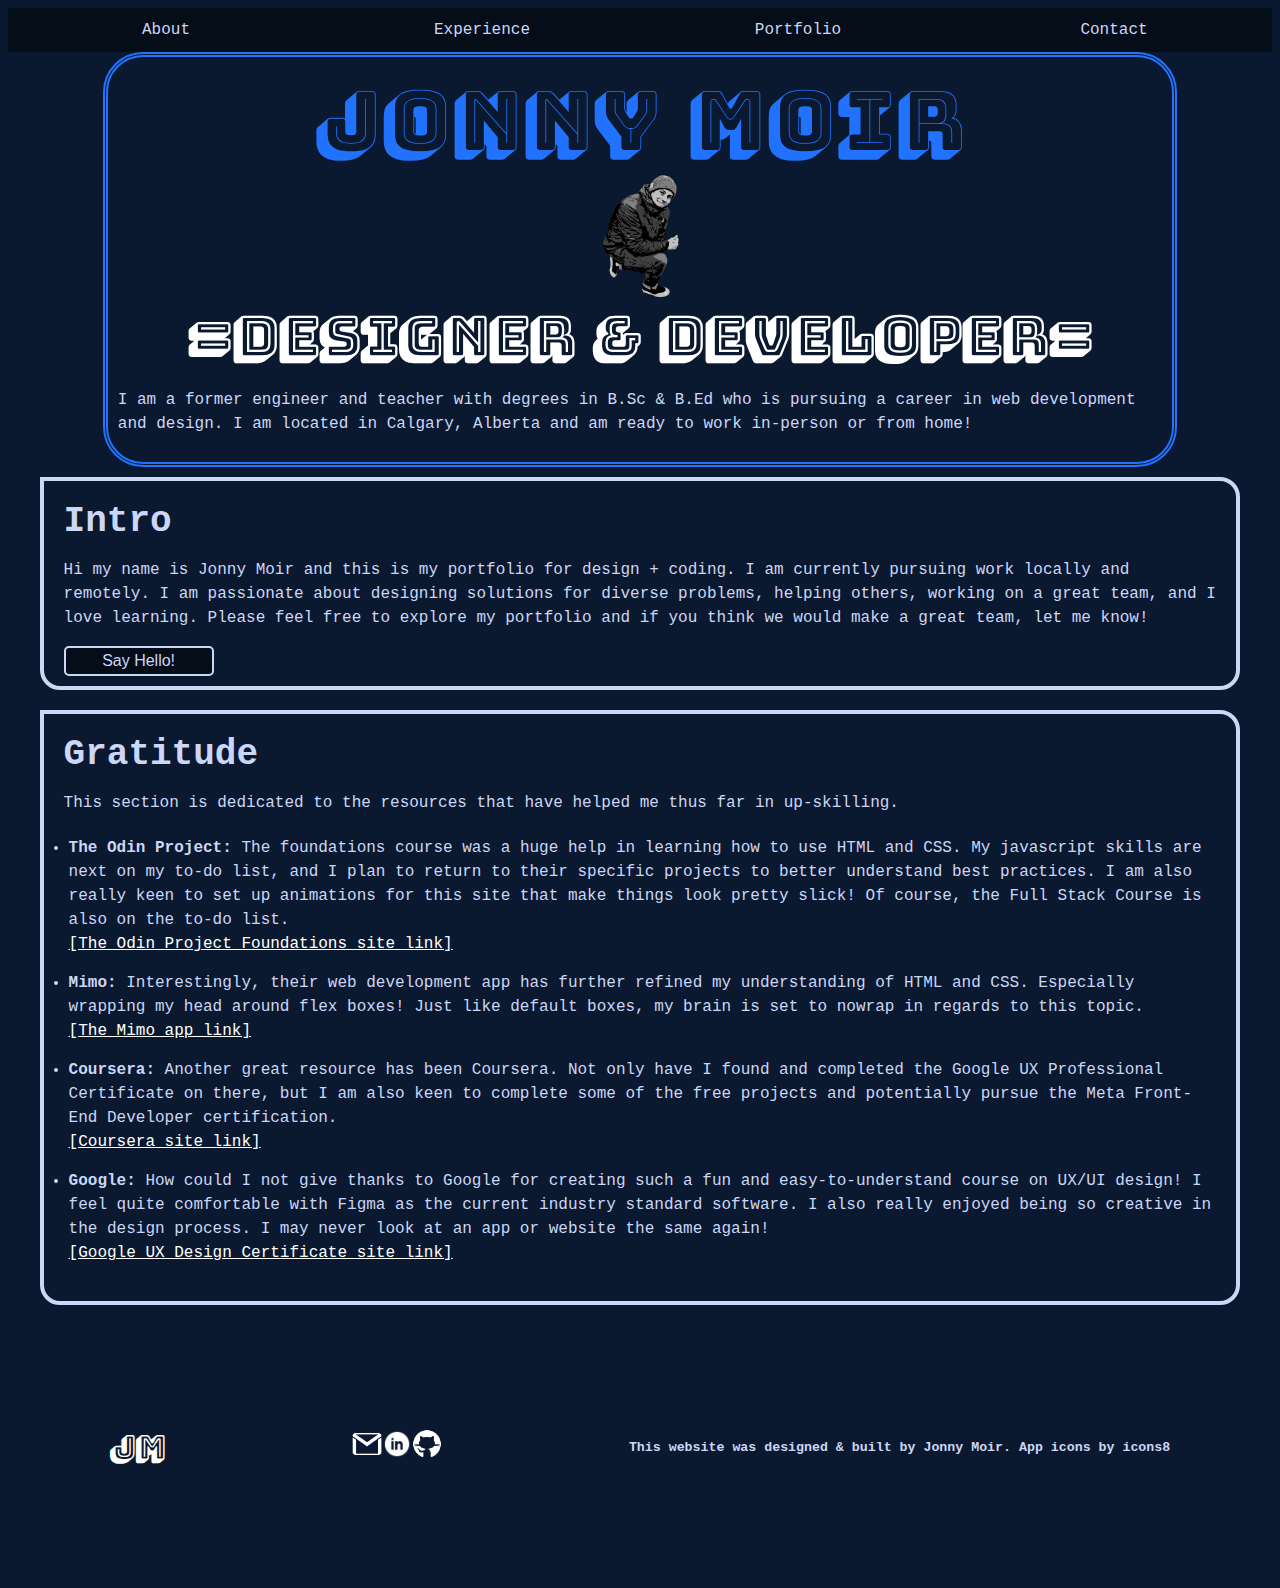
<file: index.html>
<!DOCTYPE html>
<html lang="en">
  <head>
    <meta charset="UTF-8">
    <meta http-equiv="X-UA-Compatible" content="IE=edge">
    <meta name="viewport" content="width=device-width, initial-scale=1.0">
    <title>Jonny Moir's Portfolio</title>
    <link rel="stylesheet" href="styles.css">
      <link rel="preconnect" href="https://fonts.googleapis.com">
        <link rel="preconnect" href="https://fonts.gstatic.com" crossorigin>
          <link href="https://fonts.googleapis.com/css2?family=Bungee+Shade&display=swap" 
          rel="stylesheet">
  </head>
  
  <body>

     
    <!-- (A) MENU WRAPPER -->
<nav id="hamnav">
  <!-- (B) THE HAMBURGER -->
  <label for="hamburger">&#9776;</label>
  <input type="checkbox" id="hamburger"/>
  <!-- (C) MENU ITEMS -->
  <div id="hamitems">
    <a href="./pages/about.html">About</a>
    <a href="./pages/experience.html">Experience</a>
    <a href="./pages/portfolio.html">Portfolio</a>
    <a href="./pages/contact.html">Contact</a>
  </div>
</nav>

    <main>
      <div class="hero">  
        <div class="bigtitle">Jonny Moir </div>
        <img class= respimage src="../images/welcome2.png">
        <h1> =Designer  &  Developer= </h1> 
        <p>I am a former engineer and teacher with degrees in B.Sc & B.Ed who is pursuing a career in 
          web development and design. I am located in Calgary, Alberta and am ready to work in-person 
          or from home!</p>   
      </div>

        <div class="landingcontainer">
          <div class="intro">
            <h2>Intro</h2>
              <p>Hi my name is Jonny Moir and this is my portfolio for design + coding.
              I am currently pursuing work locally and remotely. I am passionate about 
              designing solutions for diverse problems, helping others, working on a great
              team, and I love learning. Please feel free to explore my portfolio and 
              if you think we would make a great team, let me know!
              </p>
                <button><a class="email-link" href="mailto:moirjonathan@gmail.com" target="_blank"> 
                Say Hello! </a></button>
      </div>

      <div class="gratitude">
        <h2>Gratitude</h2>
          <p>This section is dedicated to the resources that have helped me thus far in 
            up-skilling.</p>
            <ul class="gratlist">
              <li class="gratitem"><strong>The Odin Project:</strong> The foundations course was 
                a huge help in learning how to use HTML and CSS. My javascript skills are next on
                 my to-do list, and I plan to return to their specific projects to better 
                 understand best practices. I am also really keen to set up animations for 
                 this site that make things look pretty slick! Of course, the Full Stack 
                 Course is also on the to-do list.
                <br><a class="gratlinks" href=//www.theodinproject.com/paths/foundations/courses/foundations>
                  [The Odin Project Foundations site link]</a>
              </li>
              <li class="gratitem"><strong>Mimo:</strong> Interestingly, their web development app has further 
                refined my understanding of HTML and CSS. Especially wrapping my head around flex boxes! 
                Just like default boxes, my brain is set to nowrap in regards to this topic.
                <br><a class="gratlinks" href=https://getmimo.com/>[The Mimo app link]</a>
              </li>
              <li class="gratitem"><strong>Coursera:</strong> Another great resource has been Coursera. Not only have I found and 
                completed the Google UX Professional Certificate on there, but I am also keen to 
                complete some of the free projects and potentially pursue the Meta Front-End 
                Developer certification.
                <br><a class="gratlinks" href=https://www.coursera.org/>[Coursera site link]</a>
              </li>
              <li class="gratitem"><strong>Google:</strong> How could I not give thanks to Google for creating such a fun and 
                easy-to-understand course on UX/UI design! I feel quite comfortable with Figma 
                as the current industry standard software. I also really enjoyed being so creative
                in the design process. I may never look at an app or website the same again!
                <br><a class="gratlinks" href=https://www.coursera.org/professional-certificates/google-ux-design>
                [Google UX Design Certificate site link]</a> 
              </li>
            </ul>  
          </div>    
      </div>      
    </main>

        <footer>
          <a href="index.html"><div class="mylogo">JM</h1></div>
          <ul class="nav">
            <li><a href="mailto:moirjonathan@gmail.com" title="Email me" target="_blank">
              <img height="30vw" alt="gmail" src="./images/Link-Logos/icons8-gmail-logo-50.png"></a></li>
            <li><a href="https://www.linkedin.com/in/jonathanmoir" title="Connect with me on Linkedin" target="_blank">
              <img height="30vw" alt="LinkedIn" src="./images/Link-Logos/icons8-linkedin-circled-64.png"></a></li>
            <li><a href="https://github.com/mojonny" title="Check out my GitHub" target="_blank">
              <img height="30vw"  alt="GitHub" src="./images/Link-Logos/icons8-github-50.png"></a></li>
          </ul>
          <div class="footnote">This website was designed & built by Jonny Moir. App icons by icons8</div>
        </footer>

  </body>
</file>
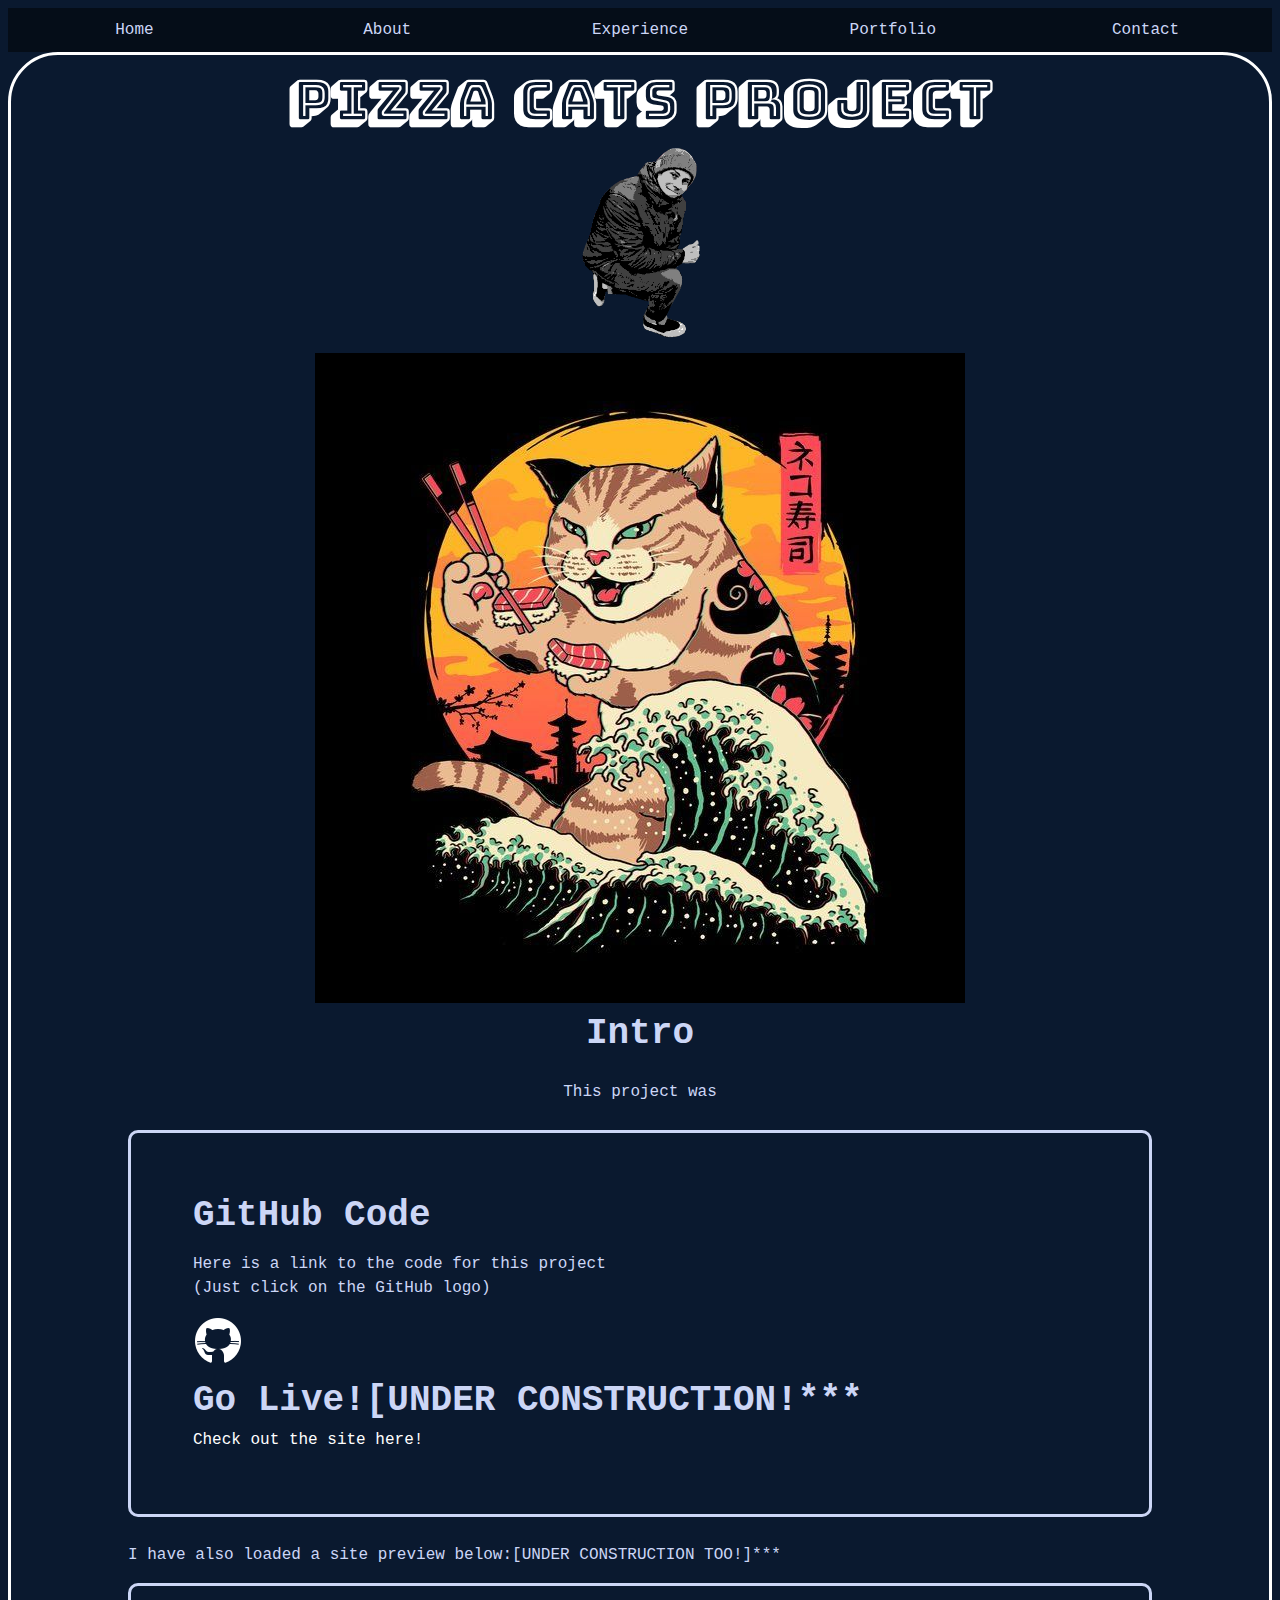
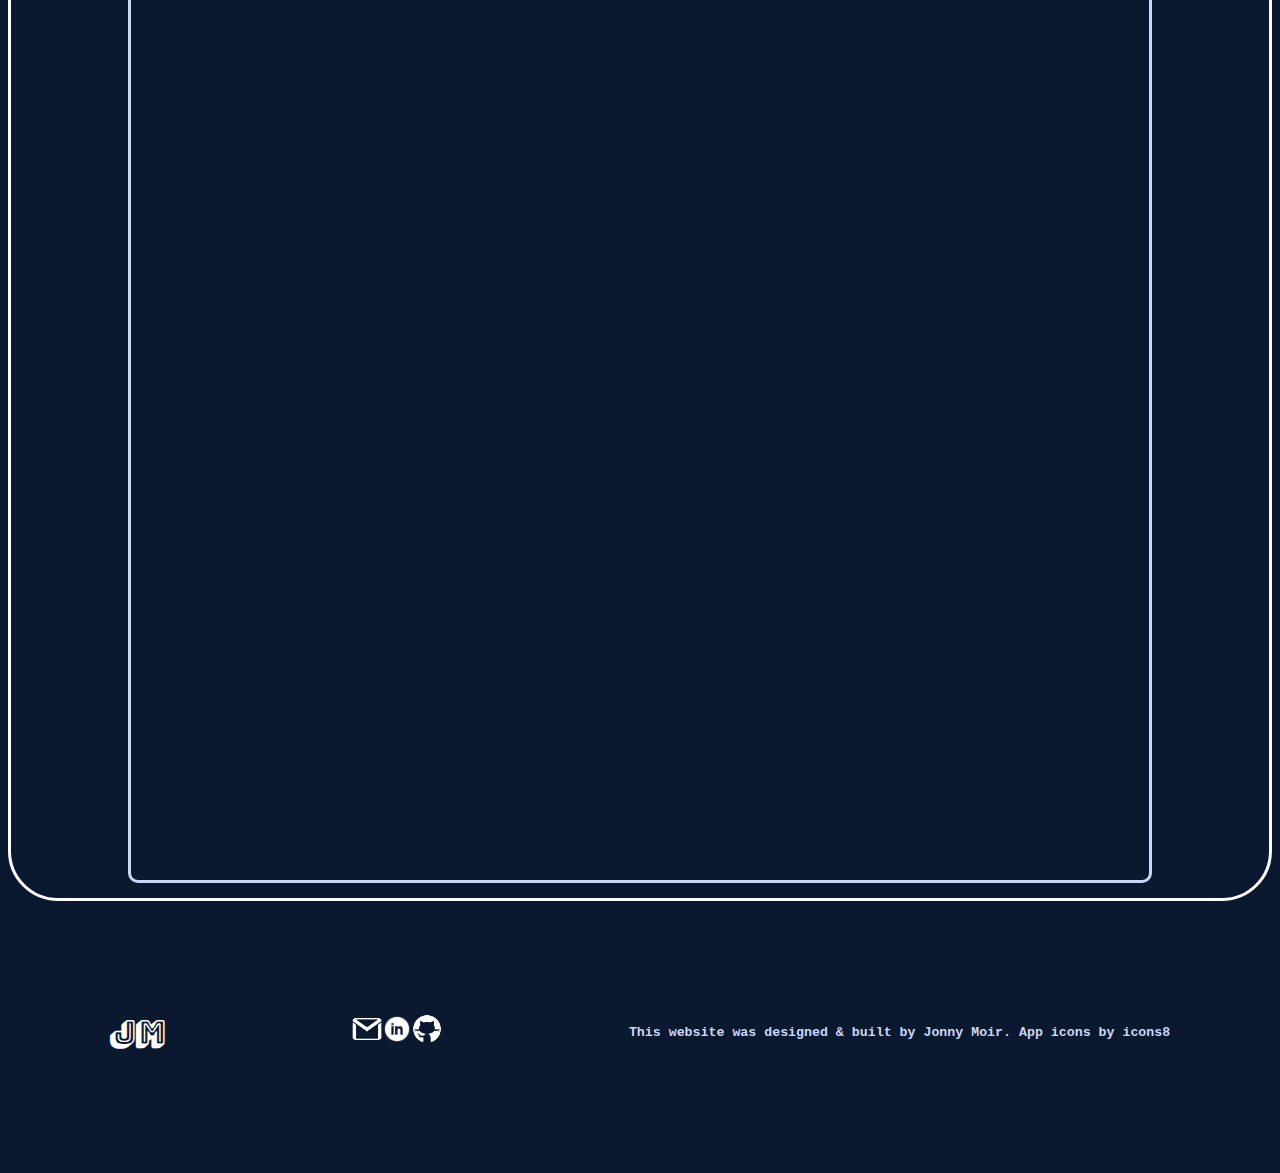
<file: pages/cade6.html>
<!DOCTYPE html>
<html lang="en">
  <head>
    <meta charset="UTF-8">
    <meta http-equiv="X-UA-Compatible" content="IE=edge">
    <meta name="viewport" content="width=device-width, initial-scale=1.0">
    <title>RPS Site</title>
    <link rel="stylesheet" href="../styles.css">
    <link rel="preconnect" href="https://fonts.googleapis.com">
    <link rel="preconnect" href="https://fonts.gstatic.com" crossorigin>
      <link href="https://fonts.googleapis.com/css2?family=Bungee+Shade&display=swap" 
      rel="stylesheet">
  </head>
  
  <body>
      <!-- (A) MENU WRAPPER -->
      <nav id="hamnav">
        <!-- (B) THE HAMBURGER -->
        <label for="hamburger">&#9776;</label>
        <input type="checkbox" id="hamburger"/>
        <!-- (C) MENU ITEMS -->
        <div id="hamitems">
          <a href="../index.html">Home</a>
          <a href="about.html">About</a>
          <a href="experience.html">Experience</a>
          <a href="portfolio.html">Portfolio</a>
          <a href="contact.html">Contact</a>
        </div>
      </nav>


        <main>
          <div class="container2">
            <h1>Pizza Cats Project</h1>
              <img src="../images/welcome2.png" width="10%" height="auto">
              <img src="../images/home.jpeg">
                
                <h2>Intro</h2>
                <p>This project was 
                </p>

                <div class="gitInfo">
                  <h2>GitHub Code</h2>
                  <p>Here is a link to the code for this project<br>(Just click on the GitHub logo)</p>
                  <a href="https://github.com/mojonny/samCat" title="Check out my GitHub" target="_blank">
                  <img height="50vw"  alt="GitHub" src="../images/Link-Logos/icons8-github-50.png">
                
                  <h2>Go Live![UNDER CONSTRUCTION!***</h2>
                  <a href="https://sam-cat-client-mojonny.vercel.app/" target="_blank">Check out the site here!</a>
                </div>

                <div>
                  <p>I have also loaded a site preview below:[UNDER CONSTRUCTION TOO!]***</p>
                  <iframe class="preview" src="https://samcat-client.onrender.com"></iframe>
                </div>
            
        </main>

        <footer>
          <a href="../index.html"><div class="mylogo">JM</div></a>
          <ul class="nav">
            <li><a href="mailto:moirjonathan@gmail.com" title="Email me" target="_blank">
              <img height="30vw" alt="gmail" src="../images/Link-Logos/icons8-gmail-logo-50.png"></a></li>
            <li><a href="https://www.linkedin.com/in/jonathanmoir" title="Connect with me on Linkedin" target="_blank">
              <img height="30vw" alt="LinkedIn" src="../images/Link-Logos/icons8-linkedin-circled-64.png"></a></li>
            <li><a href="https://github.com/mojonny" title="Check out my GitHub" target="_blank">
              <img height="30vw"  alt="GitHub" src="../images/Link-Logos/icons8-github-50.png"></a></li>
          </ul>
          <div class="footnote">This website was designed & built by Jonny Moir. App icons by icons8</div>
        </footer>

  </body>
</file>
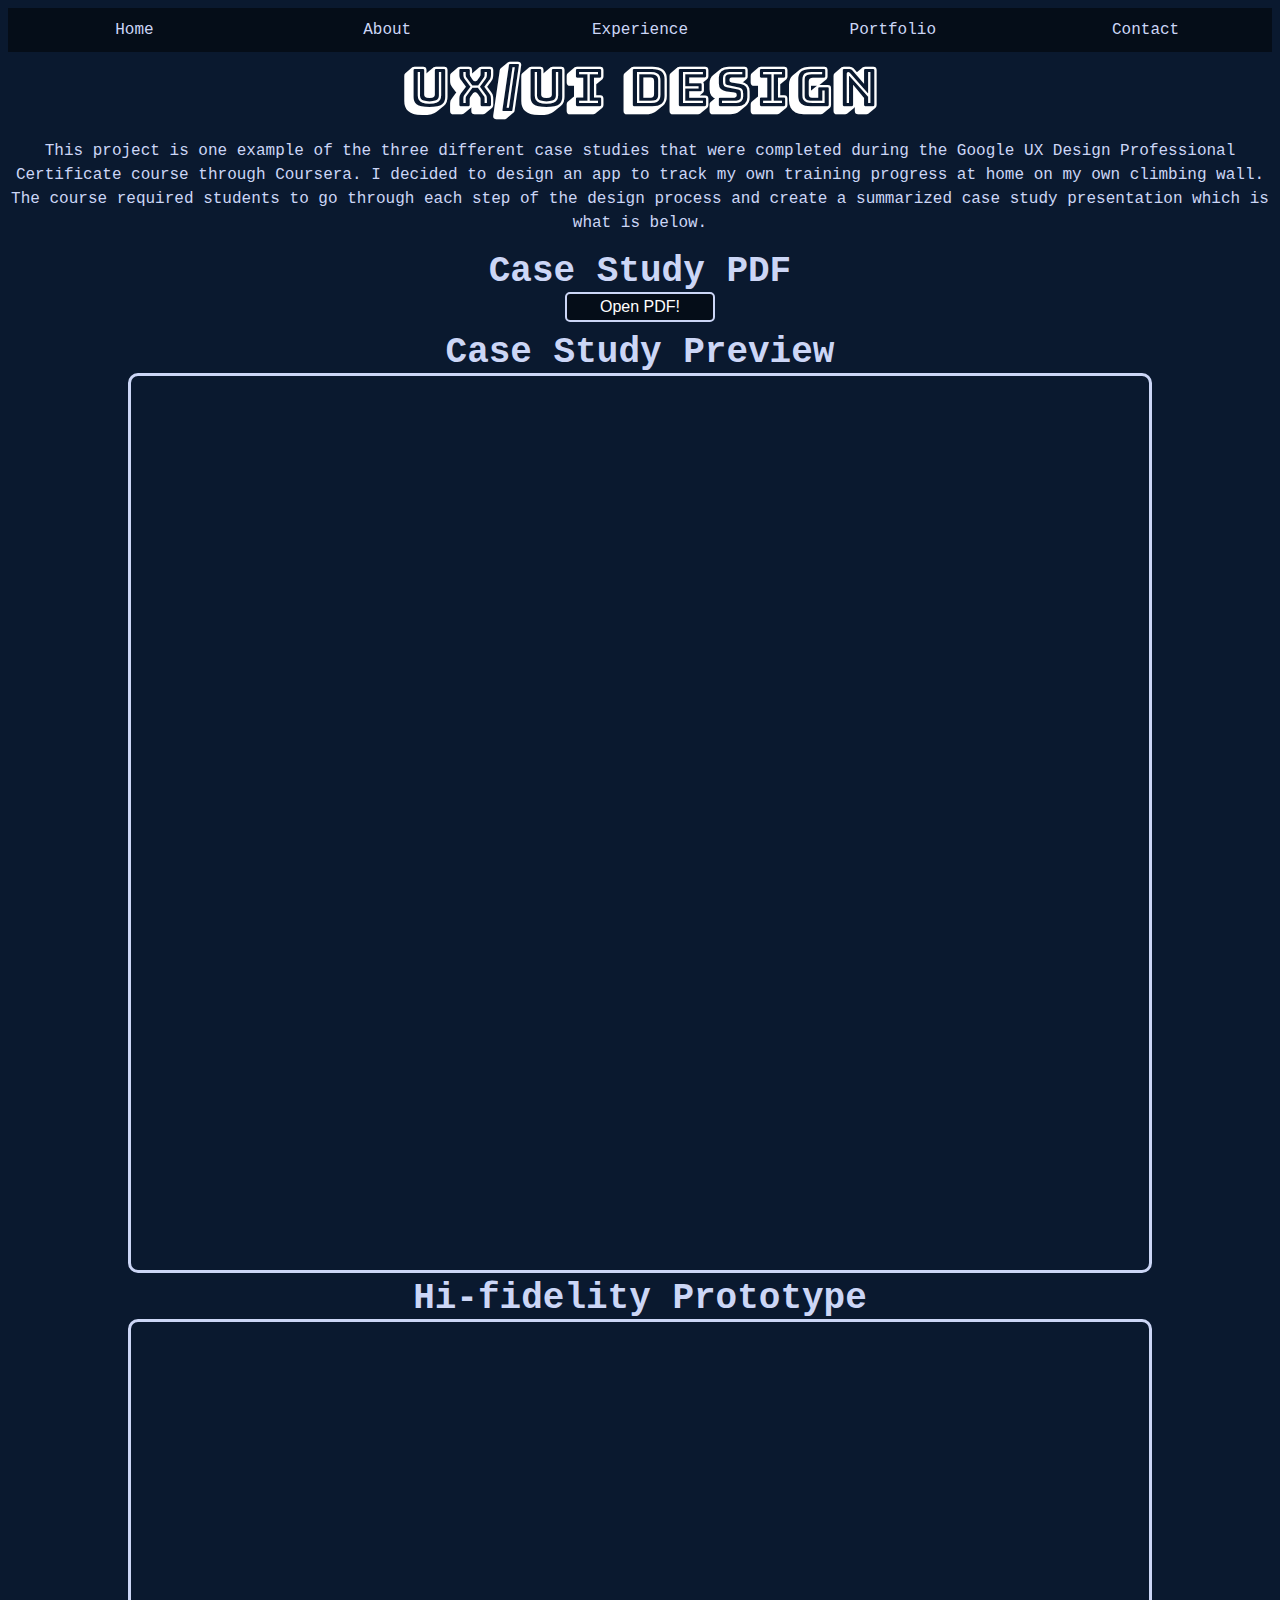
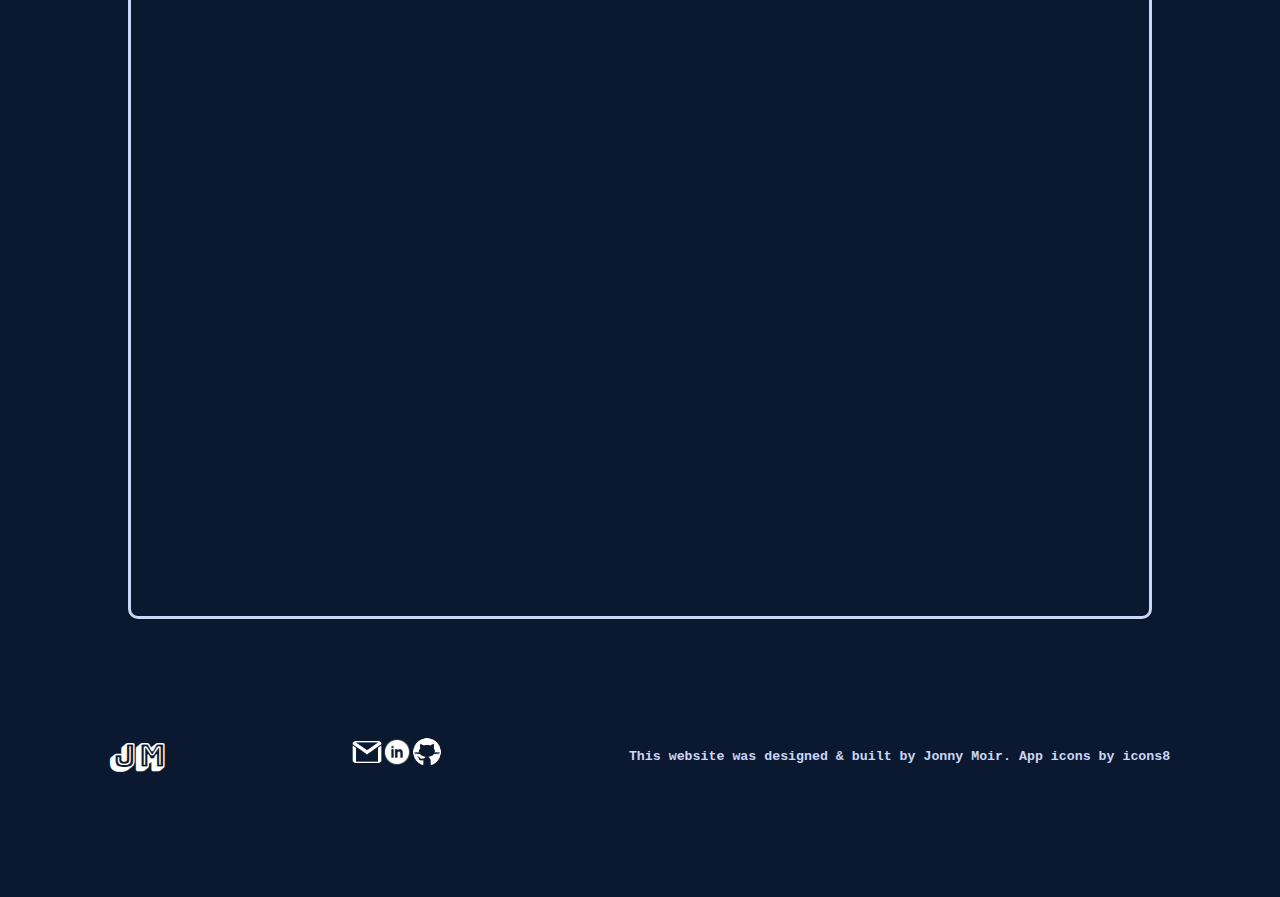
<file: pages/case1.html>
<!-- @format -->

<!DOCTYPE html>
<html lang="en">
  <head>
    <meta charset="UTF-8" />
    <meta http-equiv="X-UA-Compatible" content="IE=edge" />
    <meta name="viewport" content="width=device-width, initial-scale=1.0" />
    <title>Case Study 1</title>
    <link rel="stylesheet" href="../styles.css" />
    <link rel="preconnect" href="https://fonts.googleapis.com" />
    <link rel="preconnect" href="https://fonts.gstatic.com" crossorigin />
    <link
      href="https://fonts.googleapis.com/css2?family=Bungee+Shade&display=swap"
      rel="stylesheet"
    />
  </head>

  <body>
    <!-- (A) MENU WRAPPER -->
    <nav id="hamnav">
      <!-- (B) THE HAMBURGER -->
      <label for="hamburger">&#9776;</label>
      <input type="checkbox" id="hamburger" />
      <!-- (C) MENU ITEMS -->
      <div id="hamitems">
        <a href="../index.html">Home</a>
        <a href="about.html">About</a>
        <a href="experience.html">Experience</a>
        <a href="portfolio.html">Portfolio</a>
        <a href="contact.html">Contact</a>
      </div>
    </nav>

    <main>
      <h1>UX/UI DESIGN</h1>
      <div class="figCase">
        <p>
          This project is one example of the three different case studies that
          were completed during the Google UX Design Professional Certificate
          course through Coursera. I decided to design an app to track my own
          training progress at home on my own climbing wall. The course required
          students to go through each step of the design process and create a
          summarized case study presentation which is what is below.
        </p>

        <h2>Case Study PDF</h2>
        <button>
          <a href="../files/TWLCaseStudy.pdf#view" target="_blank">Open PDF!</a>
        </button>

        <div>
          <h2>Case Study Preview</h2>
          <iframe
            class="preview"
            src="../files/TWLCaseStudy.pdf#view=fitH"
            allowfullscreen
          ></iframe>
        </div>

        <div>
          <h2>Hi-fidelity Prototype</h2>
          <iframe
            class="preview"
            src="https://www.figma.com/embed?embed_host=share&url=https%3A%2F%2Fwww.figma.com%2Fproto%2Fr3qbxLbe8w29vsggMlcXlE%2FThe-White-Lung-App%3Fnode-id%3D4%253A87%26scaling%3Dscale-down%26page-id%3D0%253A1%26starting-point-node-id%3D1%253A2"
            allowfullscreen
          ></iframe>
        </div>
      </div>
    </main>

    <footer>
      <a href="../index.html">
        <div class="mylogo">JM</div>
      </a>
      <ul class="nav">
        <li>
          <a
            href="mailto:moirjonathan@gmail.com"
            title="Email me"
            target="_blank"
          >
            <img
              height="30vw"
              alt="gmail"
              src="../images/Link-Logos/icons8-gmail-logo-50.png"
          /></a>
        </li>
        <li>
          <a
            href="https://www.linkedin.com/in/jonathanmoir"
            title="Connect with me on Linkedin"
            target="_blank"
          >
            <img
              height="30vw"
              alt="LinkedIn"
              src="../images/Link-Logos/icons8-linkedin-circled-64.png"
          /></a>
        </li>
        <li>
          <a
            href="https://github.com/mojonny"
            title="Check out my GitHub"
            target="_blank"
          >
            <img
              height="30vw"
              alt="GitHub"
              src="../images/Link-Logos/icons8-github-50.png"
          /></a>
        </li>
      </ul>
      <div class="footnote">
        This website was designed & built by Jonny Moir. App icons by icons8
      </div>
    </footer>
  </body>
</html>
</file>
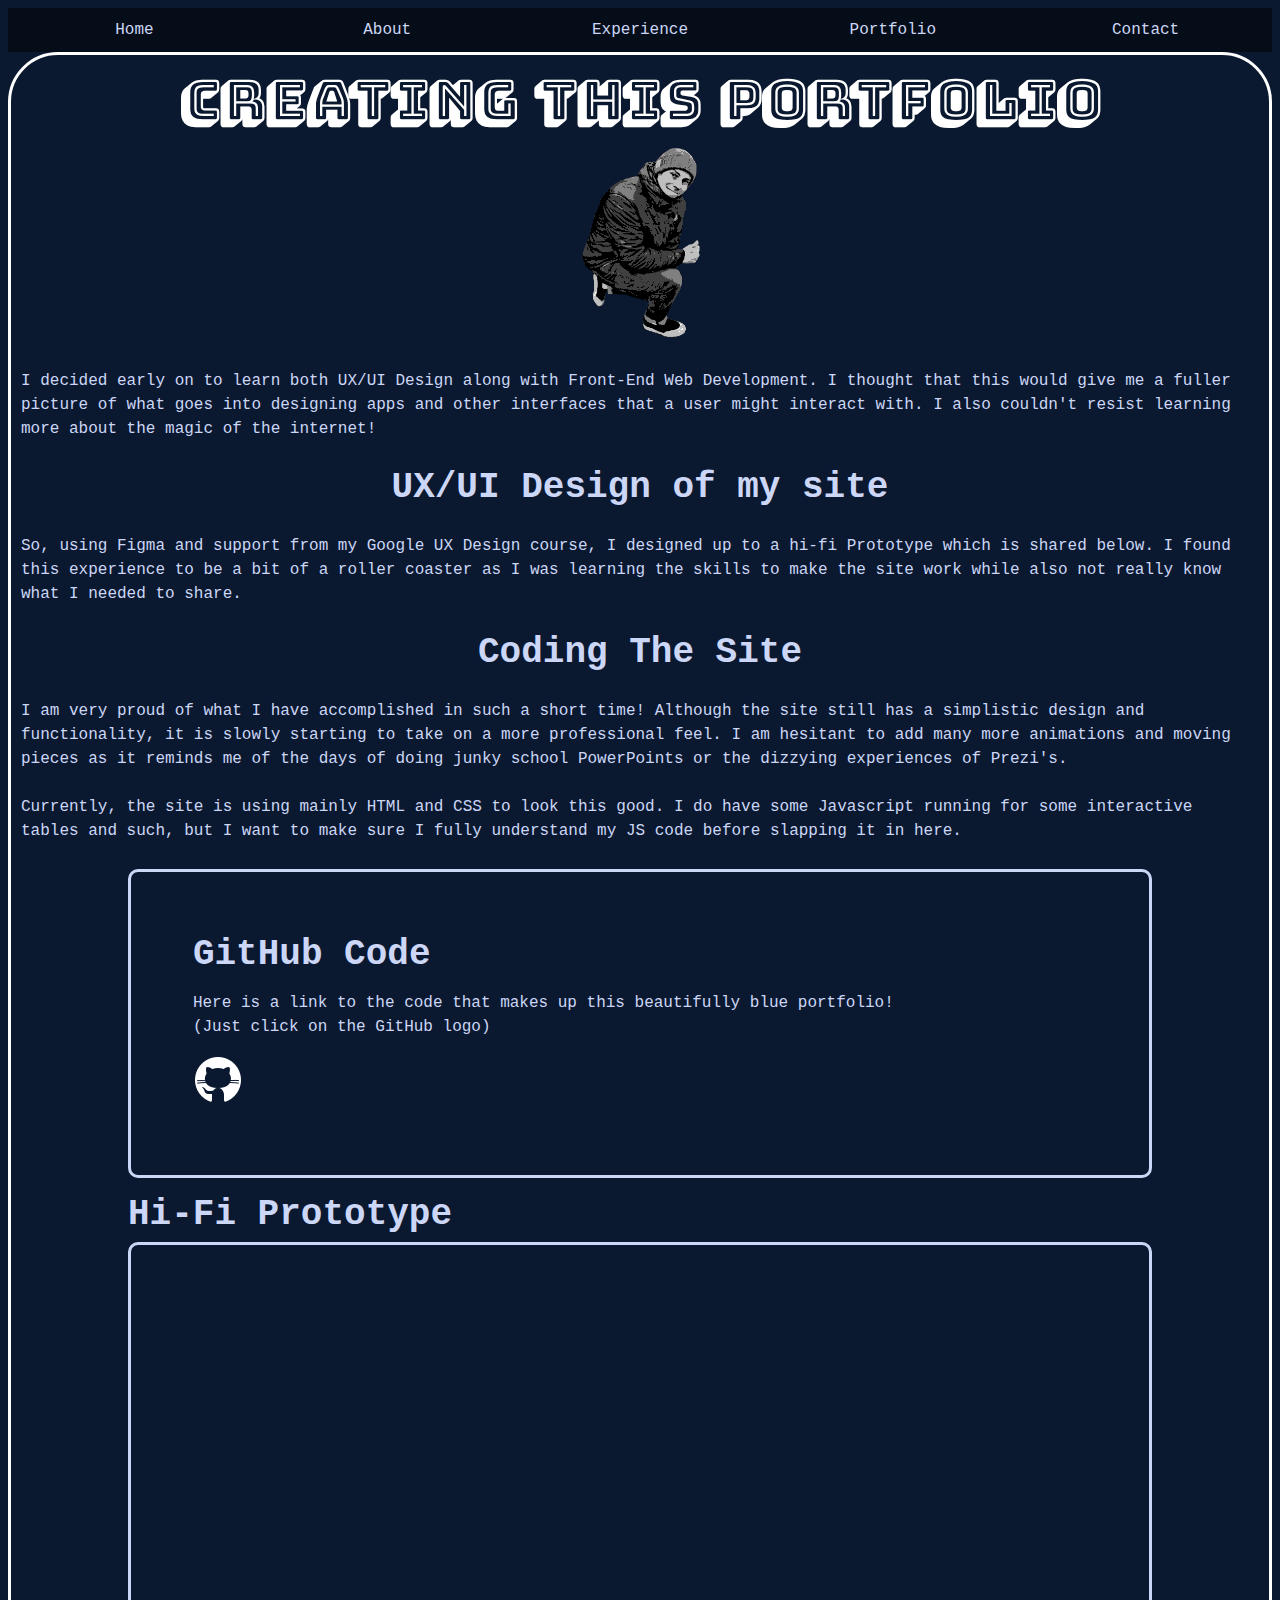
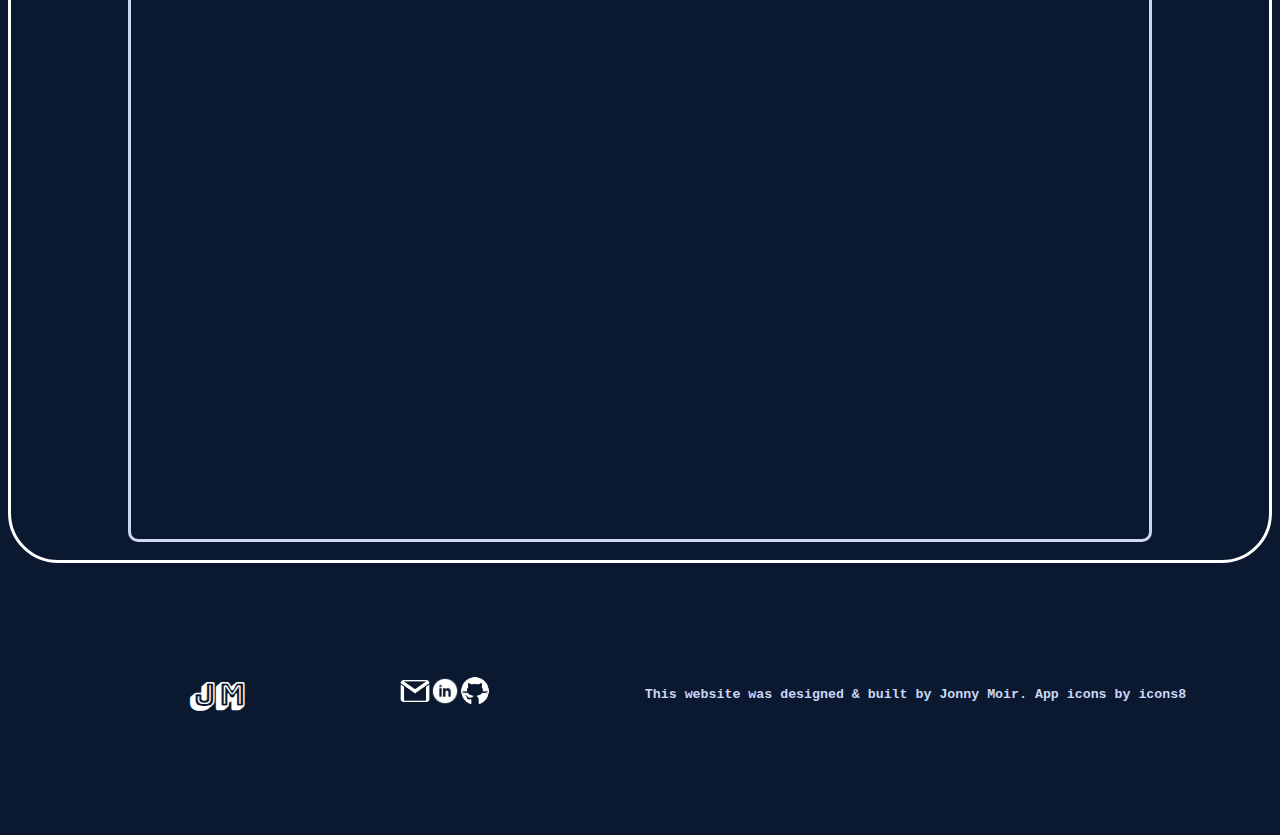
<file: pages/case2.html>
<!DOCTYPE html>
<html lang="en">
  <head>
    <meta charset="UTF-8">
    <meta http-equiv="X-UA-Compatible" content="IE=edge">
    <meta name="viewport" content="width=device-width, initial-scale=1.0">
    <title>The Making Of...</title>
    <link rel="stylesheet" href="../styles.css">
    <link rel="preconnect" href="https://fonts.googleapis.com">
    <link rel="preconnect" href="https://fonts.gstatic.com" crossorigin>
      <link href="https://fonts.googleapis.com/css2?family=Bungee+Shade&display=swap" 
      rel="stylesheet">
  </head>
  
  <body>
      <!-- (A) MENU WRAPPER -->
      <nav id="hamnav">
        <!-- (B) THE HAMBURGER -->
        <label for="hamburger">&#9776;</label>
        <input type="checkbox" id="hamburger"/>
        <!-- (C) MENU ITEMS -->
        <div id="hamitems">
          <a href="../index.html">Home</a>
          <a href="about.html">About</a>
          <a href="experience.html">Experience</a>
          <a href="portfolio.html">Portfolio</a>
          <a href="contact.html">Contact</a>
        </div>
      </nav>


        <main>
          <div class="container2">
            <h1>Creating this portfolio</h1>
              <img src="../images/welcome2.png" width="10%" height="auto">
                <p> I decided early on to learn both UX/UI Design along with Front-End Web Development. I thought 
                  that this would give me a fuller picture of what goes into designing apps and other interfaces
                  that a user might interact with. I also couldn't resist learning more about the magic of the 
                  internet!</p>

                <h2>UX/UI Design of my site</h2>
                <p>So, using Figma and support from my Google UX Design course, I designed up to a hi-fi Prototype
                  which is shared below. I found this experience to be a bit of a roller coaster as I was learning
                  the skills to make the site work while also not really know what I needed to share.
                </p>

                <h2>Coding The Site</h2>
                <p>I am very proud of what I have accomplished in such a short time! Although the site still has 
                  a simplistic design and functionality, it is slowly starting to take on a more professional
                  feel. I am hesitant to add many more animations and moving pieces as it reminds me of the days
                  of doing junky school PowerPoints or the dizzying experiences of Prezi's.<br>

                  <br>Currently, the site is using mainly HTML and CSS to look this good. I do have some Javascript running
                  for some interactive tables and such, but I want to make sure I fully understand my JS code before 
                  slapping it in here.
                </p>

                <div class="gitInfo">
                  <h2>GitHub Code</h2>
                  <p>Here is a link to the code that makes up this beautifully blue portfolio!<br>(Just click on the GitHub logo)</p>
                  <a href="https://github.com/mojonny/PortfolioJonnyMoir" title="Check out my GitHub" target="_blank">
                  <img height="50vw"  alt="GitHub" src="../images/Link-Logos/icons8-github-50.png">
                </div>

                <h2>Hi-Fi Prototype</h2>
                <iframe class="preview" src="https://www.figma.com/embed?embed_host=share&url=https%3A%2F%2Fwww.figma.com%2Fproto%2FORdjP6R73dokBOeGa8WfCk%2FPortfolio-Site%3Fnode-id%3D1%253A3%26starting-point-node-id%3D1%253A3%26scaling%3Dscale-down" allowfullscreen>
                </iframe>

                
            
        </main>

        <footer>
          <a href="../index.html"><div class="mylogo">JM</div></a>
          <ul class="nav">
            <li><a href="mailto:moirjonathan@gmail.com" title="Email me" target="_blank">
              <img height="30vw" alt="gmail" src="../images/Link-Logos/icons8-gmail-logo-50.png"></a></li>
            <li><a href="https://www.linkedin.com/in/jonathanmoir" title="Connect with me on Linkedin" target="_blank">
              <img height="30vw" alt="LinkedIn" src="../images/Link-Logos/icons8-linkedin-circled-64.png"></a></li>
            <li><a href="https://github.com/mojonny" title="Check out my GitHub" target="_blank">
              <img height="30vw"  alt="GitHub" src="../images/Link-Logos/icons8-github-50.png"></a></li>
          </ul>
          <div class="footnote">This website was designed & built by Jonny Moir. App icons by icons8</div>
        </footer>

  </body>
</file>
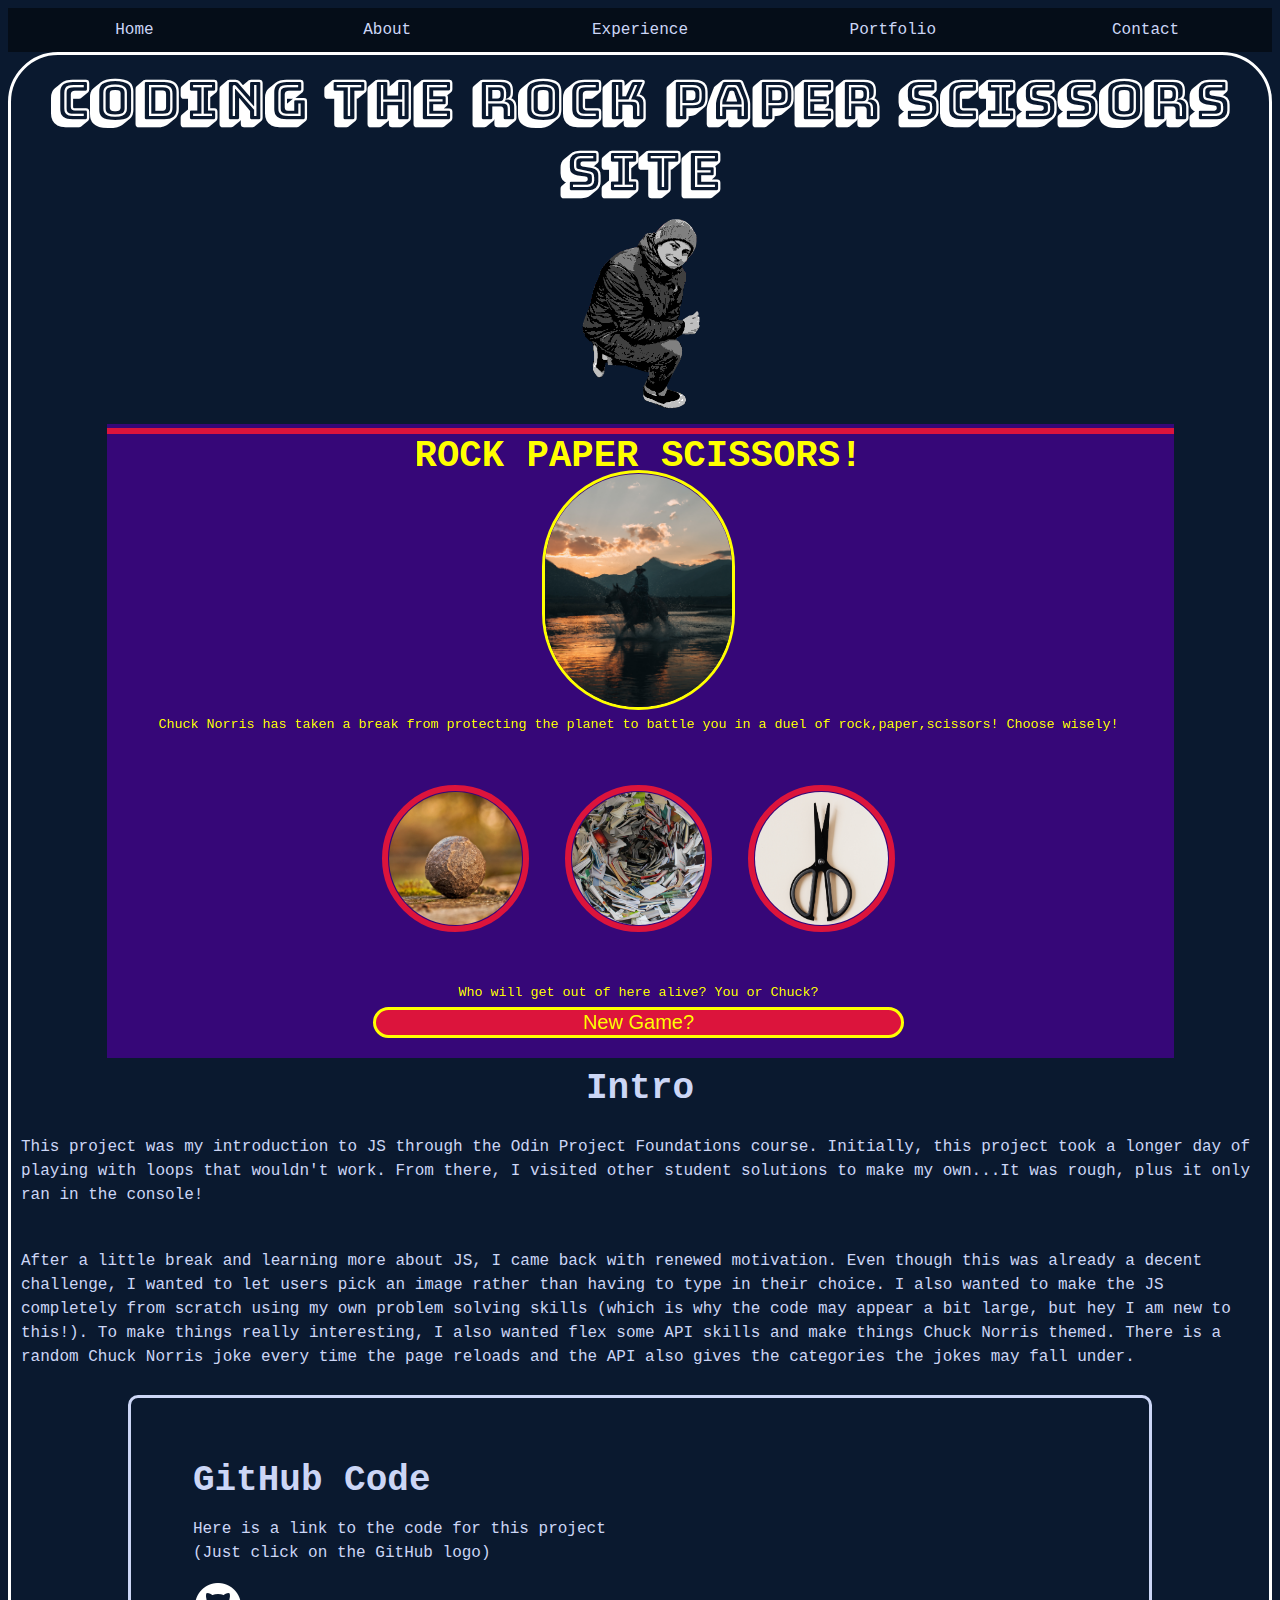
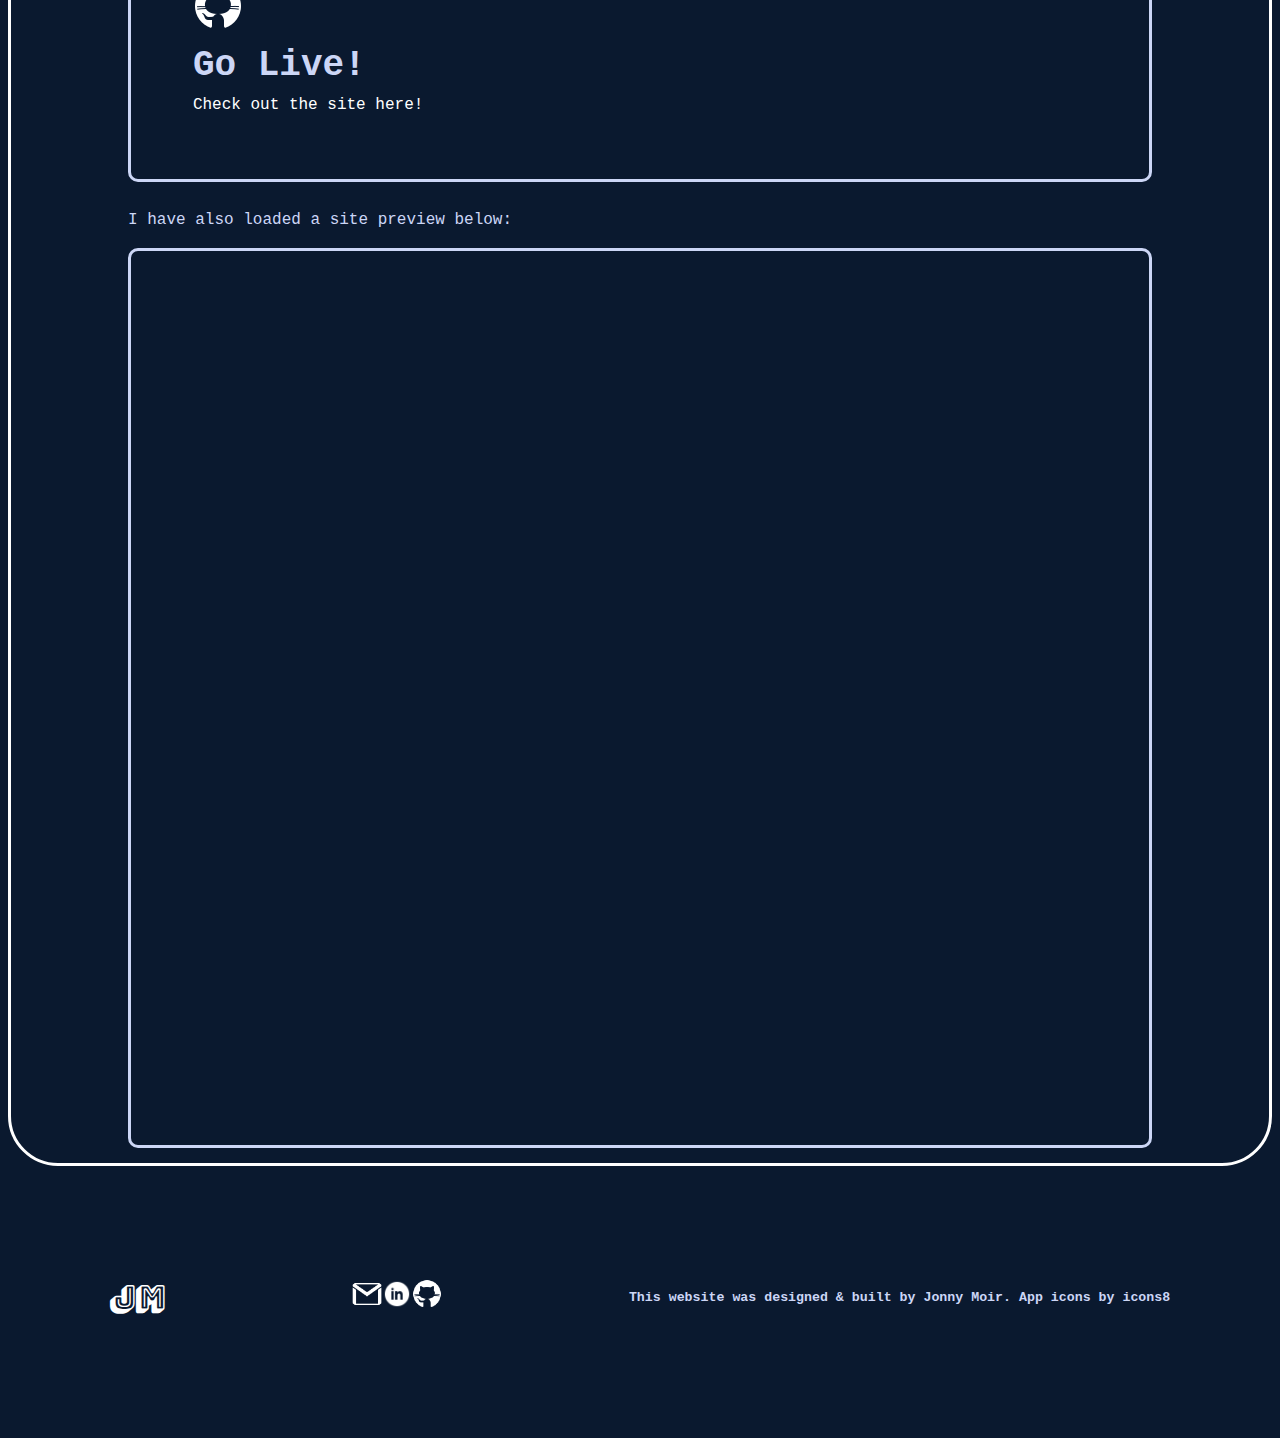
<file: pages/case3.html>
<!DOCTYPE html>
<html lang="en">
  <head>
    <meta charset="UTF-8">
    <meta http-equiv="X-UA-Compatible" content="IE=edge">
    <meta name="viewport" content="width=device-width, initial-scale=1.0">
    <title>RPS Site</title>
    <link rel="stylesheet" href="../styles.css">
    <link rel="preconnect" href="https://fonts.googleapis.com">
    <link rel="preconnect" href="https://fonts.gstatic.com" crossorigin>
      <link href="https://fonts.googleapis.com/css2?family=Bungee+Shade&display=swap" 
      rel="stylesheet">
  </head>
  
  <body>
      <!-- (A) MENU WRAPPER -->
      <nav id="hamnav">
        <!-- (B) THE HAMBURGER -->
        <label for="hamburger">&#9776;</label>
        <input type="checkbox" id="hamburger"/>
        <!-- (C) MENU ITEMS -->
        <div id="hamitems">
          <a href="../index.html">Home</a>
          <a href="about.html">About</a>
          <a href="experience.html">Experience</a>
          <a href="portfolio.html">Portfolio</a>
          <a href="contact.html">Contact</a>
        </div>
      </nav>


        <main>
          <div class="container2">
            <h1>Coding the Rock Paper Scissors Site</h1>
              <img src="../images/welcome2.png" width="10%" height="auto">
              <img src="../images/rpssitephoto.png">
                
                <h2>Intro</h2>
                <p>This project was my introduction to JS through the Odin Project Foundations course. Initially, 
                  this project took a longer day of playing with loops that wouldn't work. From there, I visited
                  other student solutions to make my own...It was rough, plus it only ran in the console! 
                </p>
                <p>After a little break and learning more about JS, I came back with renewed motivation. Even though
                  this was already a decent challenge, I wanted to let users pick an image rather than having to type
                  in their choice. I also wanted to make the JS completely from scratch using my own problem solving
                  skills (which is why the code may appear a bit large, but hey I am new to this!). To make things really 
                  interesting, I also wanted flex some API skills and make things Chuck Norris themed. There is a random
                  Chuck Norris joke every time the page reloads and the API also gives the categories the jokes may fall 
                  under.
                </p>

                <div class="gitInfo">
                  <h2>GitHub Code</h2>
                  <p>Here is a link to the code for this project<br>(Just click on the GitHub logo)</p>
                  <a href="https://github.com/mojonny/RPSSite.git" title="Check out my GitHub" target="_blank">
                  <img height="50vw"  alt="GitHub" src="../images/Link-Logos/icons8-github-50.png">
                
                  <h2>Go Live!</h2>
                  <a href="https://stately-meringue-8f7944.netlify.app/" target="_blank">Check out the site here!</a>
                </div>

                <div>
                  <p>I have also loaded a site preview below:</p>
                  <iframe class="preview" src="https://stately-meringue-8f7944.netlify.app/"></iframe>
                </div>
            
        </main>

        <footer>
          <a href="../index.html"><div class="mylogo">JM</div></a>
          <ul class="nav">
            <li><a href="mailto:moirjonathan@gmail.com" title="Email me" target="_blank">
              <img height="30vw" alt="gmail" src="../images/Link-Logos/icons8-gmail-logo-50.png"></a></li>
            <li><a href="https://www.linkedin.com/in/jonathanmoir" title="Connect with me on Linkedin" target="_blank">
              <img height="30vw" alt="LinkedIn" src="../images/Link-Logos/icons8-linkedin-circled-64.png"></a></li>
            <li><a href="https://github.com/mojonny" title="Check out my GitHub" target="_blank">
              <img height="30vw"  alt="GitHub" src="../images/Link-Logos/icons8-github-50.png"></a></li>
          </ul>
          <div class="footnote">This website was designed & built by Jonny Moir. App icons by icons8</div>
        </footer>

  </body>
</file>
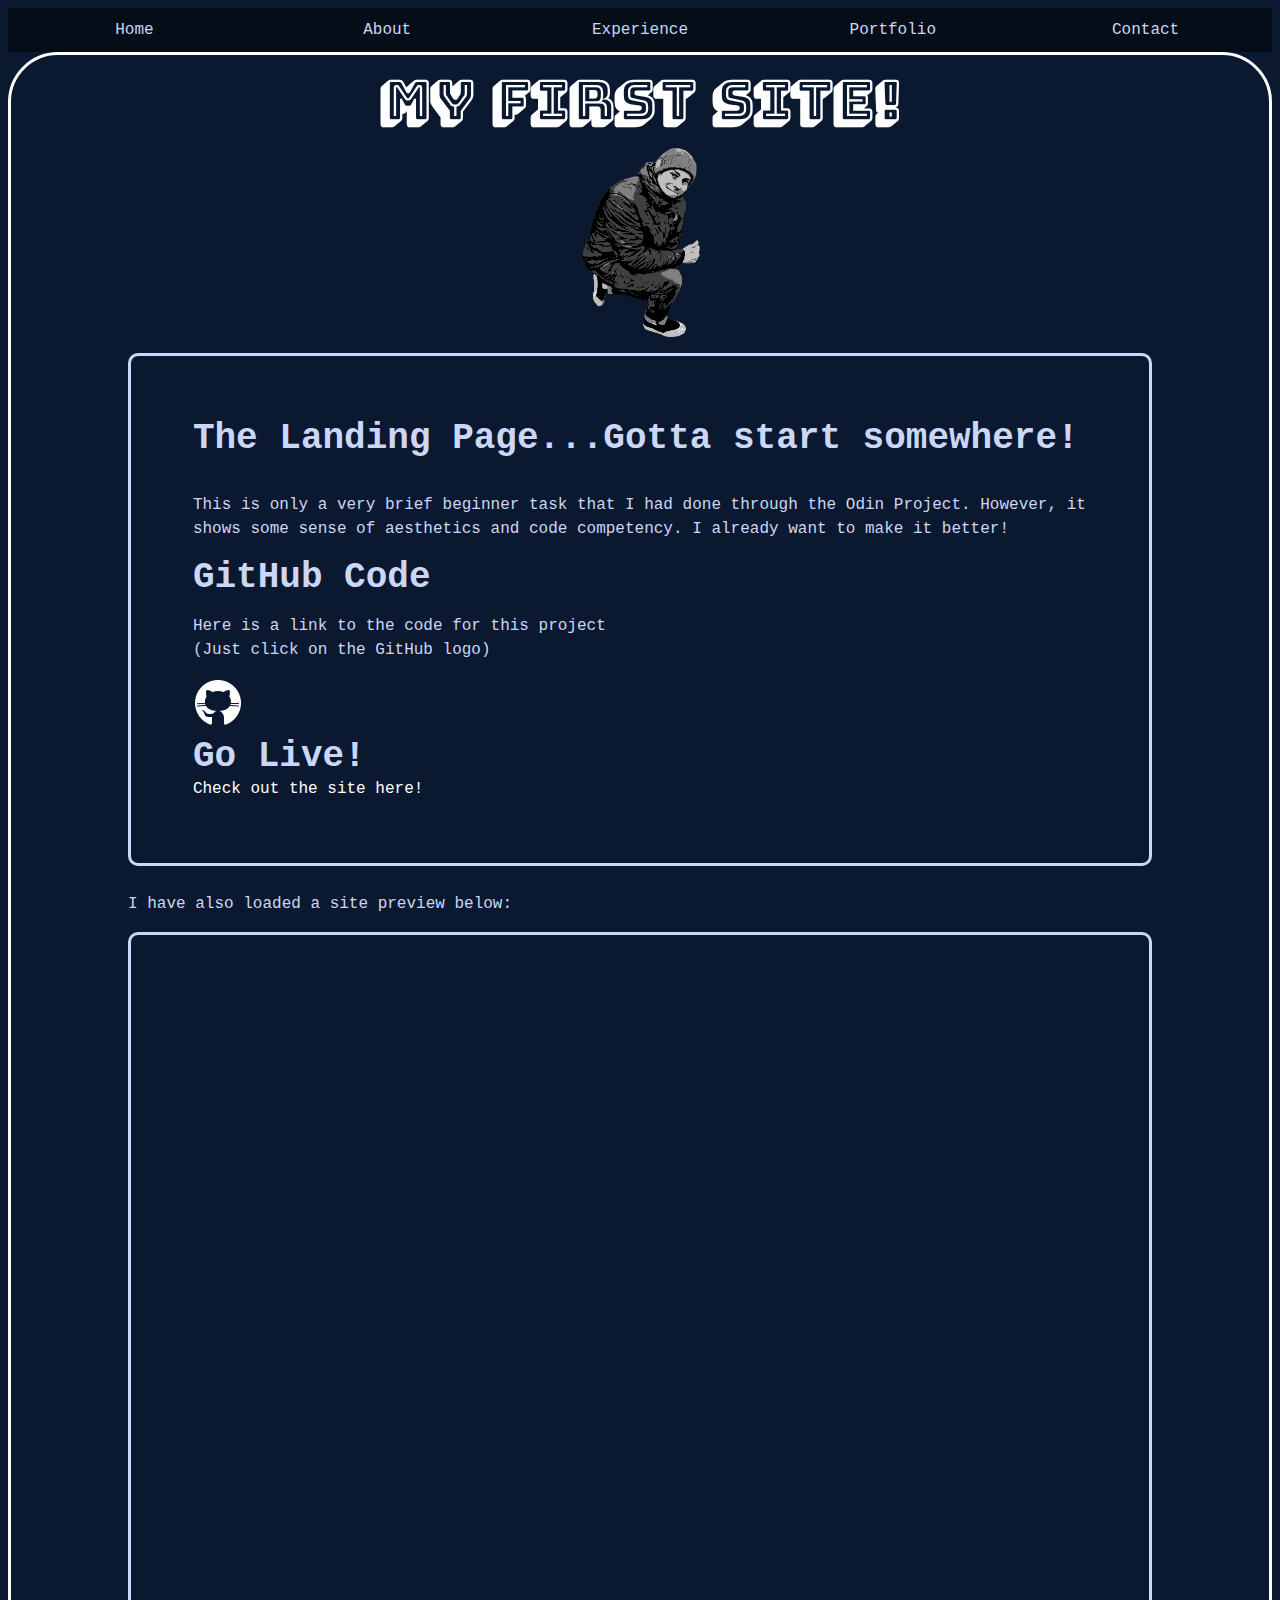
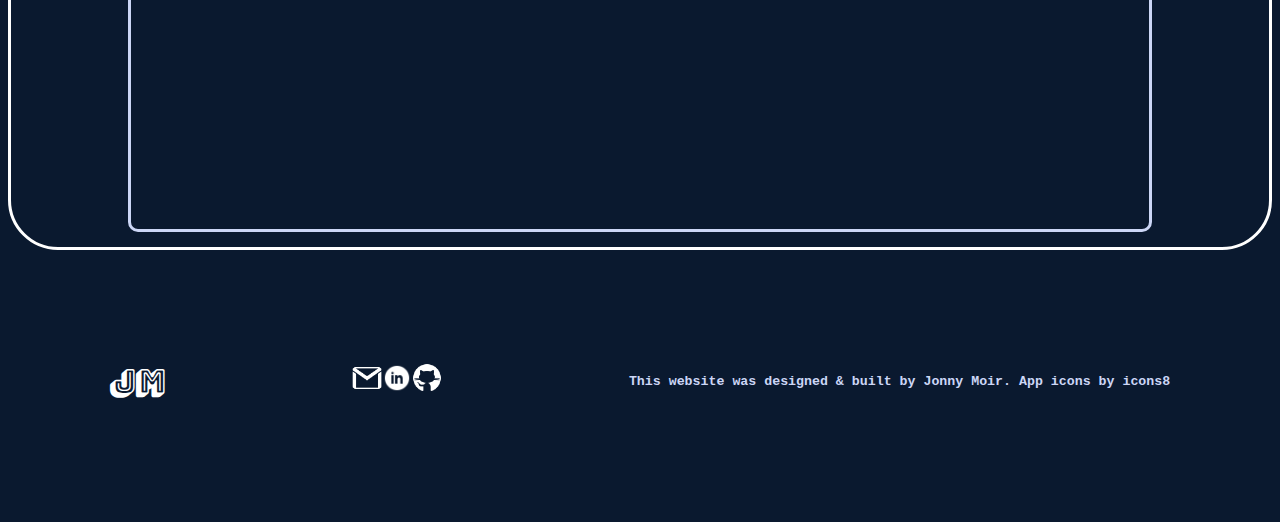
<file: pages/case4.html>
<!DOCTYPE html>
<html lang="en">
  <head>
    <meta charset="UTF-8">
    <meta http-equiv="X-UA-Compatible" content="IE=edge">
    <meta name="viewport" content="width=device-width, initial-scale=1.0">
    <title>Contact Jonny Moir</title>
    <link rel="stylesheet" href="../styles.css">
    <link rel="preconnect" href="https://fonts.googleapis.com">
    <link rel="preconnect" href="https://fonts.gstatic.com" crossorigin>
      <link href="https://fonts.googleapis.com/css2?family=Bungee+Shade&display=swap" 
      rel="stylesheet">
  </head>
  
  <body>
      <!-- (A) MENU WRAPPER -->
      <nav id="hamnav">
        <!-- (B) THE HAMBURGER -->
        <label for="hamburger">&#9776;</label>
        <input type="checkbox" id="hamburger"/>
        <!-- (C) MENU ITEMS -->
        <div id="hamitems">
          <a href="../index.html">Home</a>
          <a href="about.html">About</a>
          <a href="experience.html">Experience</a>
          <a href="portfolio.html">Portfolio</a>
          <a href="contact.html">Contact</a>
        </div>
      </nav>


        <main>
          <div class="container2">
            <h1>My first site!</h1>
            <img src="../images/welcome2.png" width="10%" height="auto">
        
              <div class="gitInfo">
                <h2>The Landing Page...Gotta start somewhere!</h2><br>   

                <p> This is only a very brief beginner task that I had done through the Odin Project.
                    However, it shows some sense of aesthetics and code competency. I already want to make it 
                    better!</p>

                <h2>GitHub Code</h2>

                <p>Here is a link to the code for this project<br>(Just click on the GitHub logo)</p>

                <a href="https://github.com/mojonny/Moir-Landing-Page" title="Check out my GitHub" target="_blank">
                <img height="50vw"  alt="GitHub" src="../images/Link-Logos/icons8-github-50.png"></a>
              
                <h2>Go Live!</h2>
                <a href="https://mojonny.github.io/Moir-Landing-Page/" target="_blank">Check out the site here!</a>
              </div>

              <div>
                <p>I have also loaded a site preview below:</p>
                <iframe class="preview" src="https://mojonny.github.io/Moir-Landing-Page/"></iframe>
              </div>

          </div>       
        </main>

        <footer>
          <a href="../index.html"><div class="mylogo">JM</div></a>
          <ul class="nav">
            <li><a href="mailto:moirjonathan@gmail.com" title="Email me" target="_blank">
              <img height="30vw" alt="gmail" src="../images/Link-Logos/icons8-gmail-logo-50.png"></a></li>
            <li><a href="https://www.linkedin.com/in/jonathanmoir" title="Connect with me on Linkedin" target="_blank">
              <img height="30vw" alt="LinkedIn" src="../images/Link-Logos/icons8-linkedin-circled-64.png"></a></li>
            <li><a href="https://github.com/mojonny" title="Check out my GitHub" target="_blank">
              <img height="30vw"  alt="GitHub" src="../images/Link-Logos/icons8-github-50.png"></a></li>
          </ul>
          <div class="footnote">This website was designed & built by Jonny Moir. App icons by icons8</div>
        </footer>

  </body>
</file>
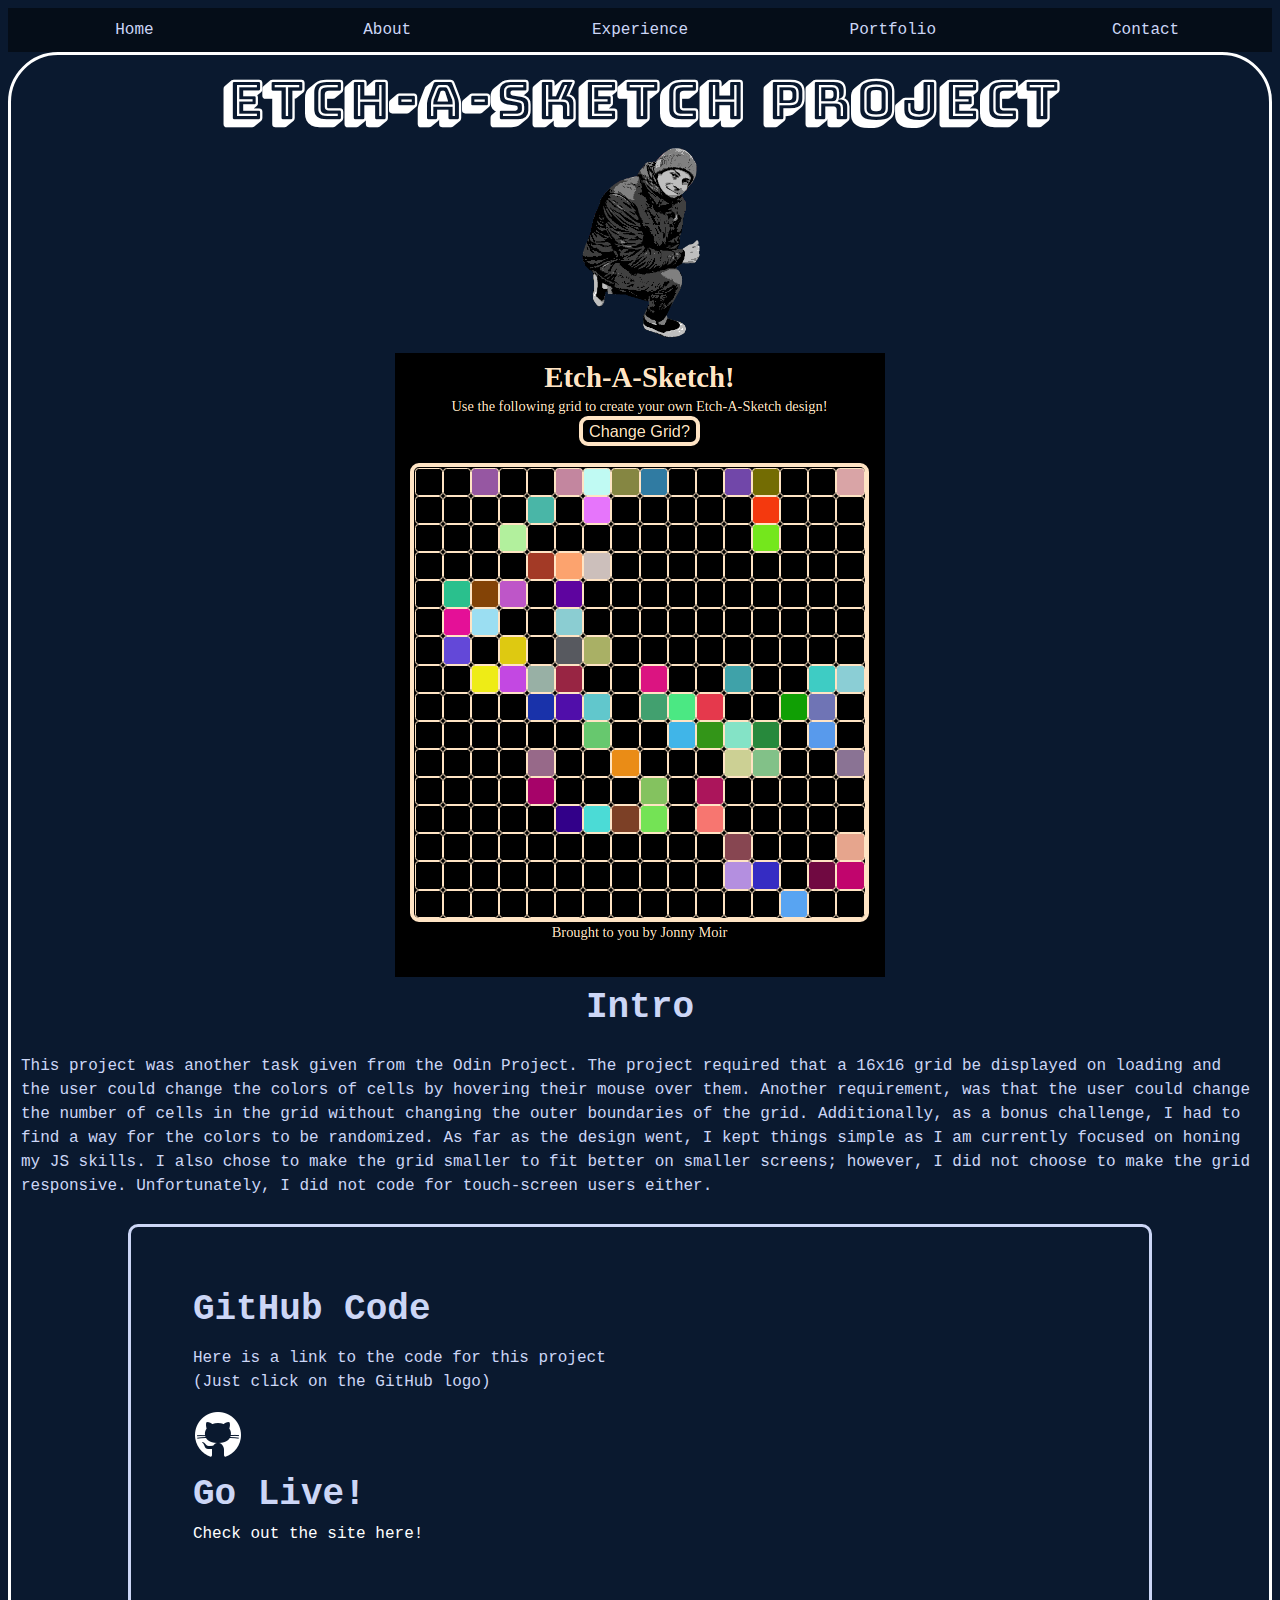
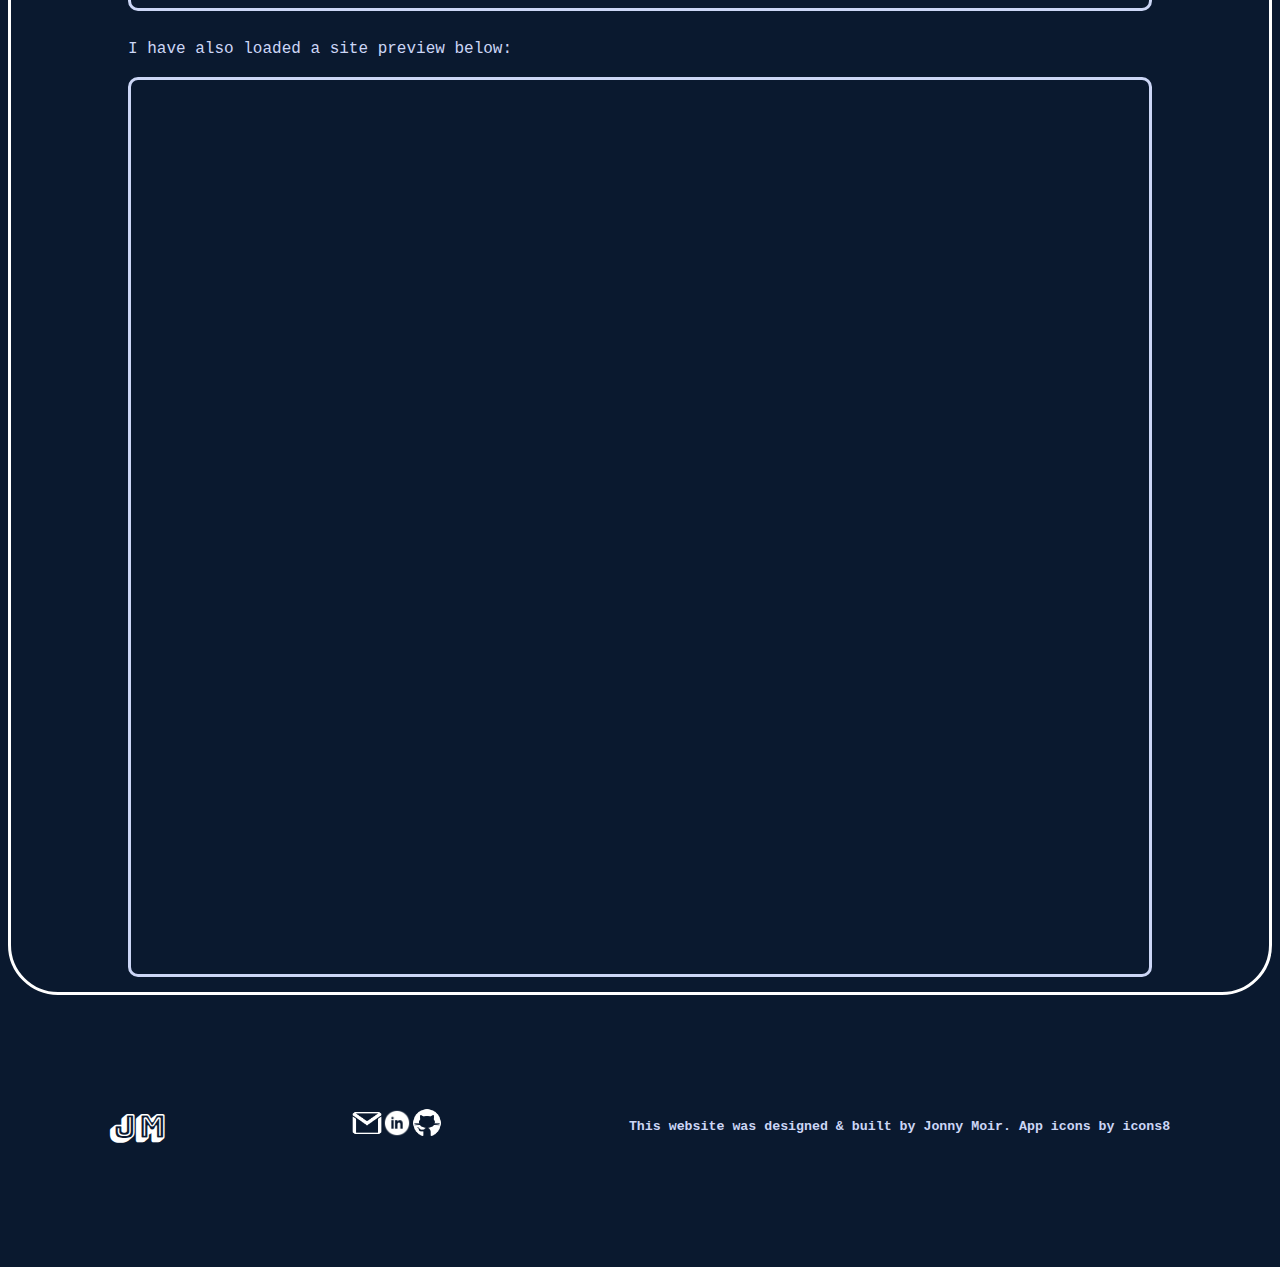
<file: pages/case5.html>
<!DOCTYPE html>
<html lang="en">
  <head>
    <meta charset="UTF-8">
    <meta http-equiv="X-UA-Compatible" content="IE=edge">
    <meta name="viewport" content="width=device-width, initial-scale=1.0">
    <title>Etch-A-Sketch Project</title>
    <link rel="stylesheet" href="../styles.css">
    <link rel="preconnect" href="https://fonts.googleapis.com">
    <link rel="preconnect" href="https://fonts.gstatic.com" crossorigin>
      <link href="https://fonts.googleapis.com/css2?family=Bungee+Shade&display=swap" 
      rel="stylesheet">
  </head>
  
  <body>
      <!-- (A) MENU WRAPPER -->
      <nav id="hamnav">
        <!-- (B) THE HAMBURGER -->
        <label for="hamburger">&#9776;</label>
        <input type="checkbox" id="hamburger"/>
        <!-- (C) MENU ITEMS -->
        <div id="hamitems">
          <a href="../index.html">Home</a>
          <a href="about.html">About</a>
          <a href="experience.html">Experience</a>
          <a href="portfolio.html">Portfolio</a>
          <a href="contact.html">Contact</a>
        </div>
      </nav>


        <main>
          <div class="container2">
            <h1>Etch-A-Sketch Project</h1>
              <img src="../images/welcome2.png" width="10%" height="auto">
              <img src="../images/EtchaSketch.png">
                
                <h2>Intro</h2>
                <p>This project was another task given from the Odin Project. The project required that a 16x16 grid be
                    displayed on loading and the user could change the colors of cells by hovering their mouse over them.
                    Another requirement, was that the user could change the number of cells in the grid without changing
                    the outer boundaries of the grid. Additionally, as a bonus challenge, I had to find a way for the colors 
                    to be randomized. As far as the design went, I kept things simple as I am currently focused on honing
                    my JS skills. I also chose to make the grid smaller to fit better on smaller screens; however, I did 
                    not choose to make the grid responsive. Unfortunately, I did not code for touch-screen users either. 
                </p>

                <div class="gitInfo">
                  <h2>GitHub Code</h2>
                  <p>Here is a link to the code for this project<br>(Just click on the GitHub logo)</p>
                  <a href="https://github.com/mojonny/etchSketchProj" title="Check out my GitHub" target="_blank">
                  <img height="50vw"  alt="GitHub" src="../images/Link-Logos/icons8-github-50.png">
                
                  <h2>Go Live!</h2>
                  <a href="https://tangerine-pika-dc5f0a.netlify.app/" target="_blank">Check out the site here!</a>
                </div>

                <div>
                  <p>I have also loaded a site preview below:</p>
                  <iframe class="preview" src="https://tangerine-pika-dc5f0a.netlify.app/"></iframe>
                </div>
            
        </main>

        <footer>
          <a href="../index.html"><div class="mylogo">JM</div></a>
          <ul class="nav">
            <li><a href="mailto:moirjonathan@gmail.com" title="Email me" target="_blank">
              <img height="30vw" alt="gmail" src="../images/Link-Logos/icons8-gmail-logo-50.png"></a></li>
            <li><a href="https://www.linkedin.com/in/jonathanmoir" title="Connect with me on Linkedin" target="_blank">
              <img height="30vw" alt="LinkedIn" src="../images/Link-Logos/icons8-linkedin-circled-64.png"></a></li>
            <li><a href="https://github.com/mojonny" title="Check out my GitHub" target="_blank">
              <img height="30vw"  alt="GitHub" src="../images/Link-Logos/icons8-github-50.png"></a></li>
          </ul>
          <div class="footnote">This website was designed & built by Jonny Moir. App icons by icons8</div>
        </footer>

  </body>
</file>
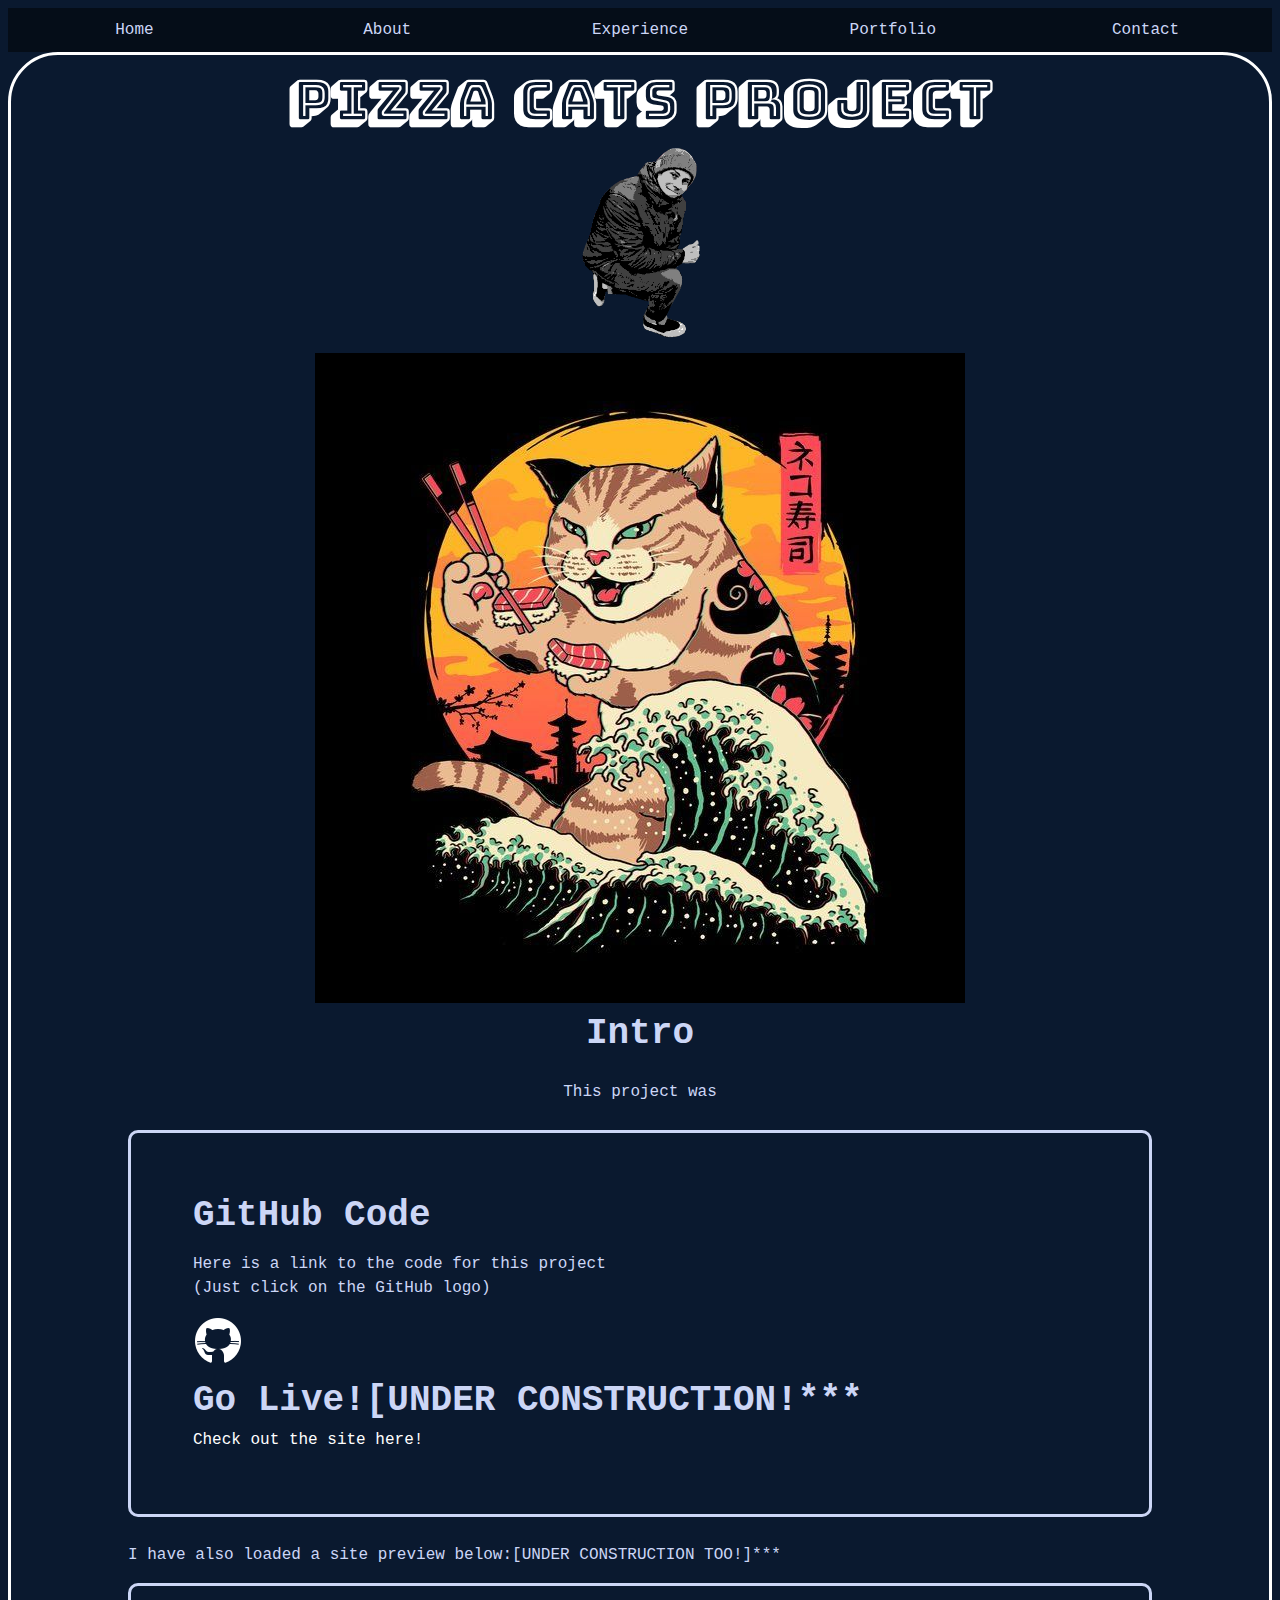
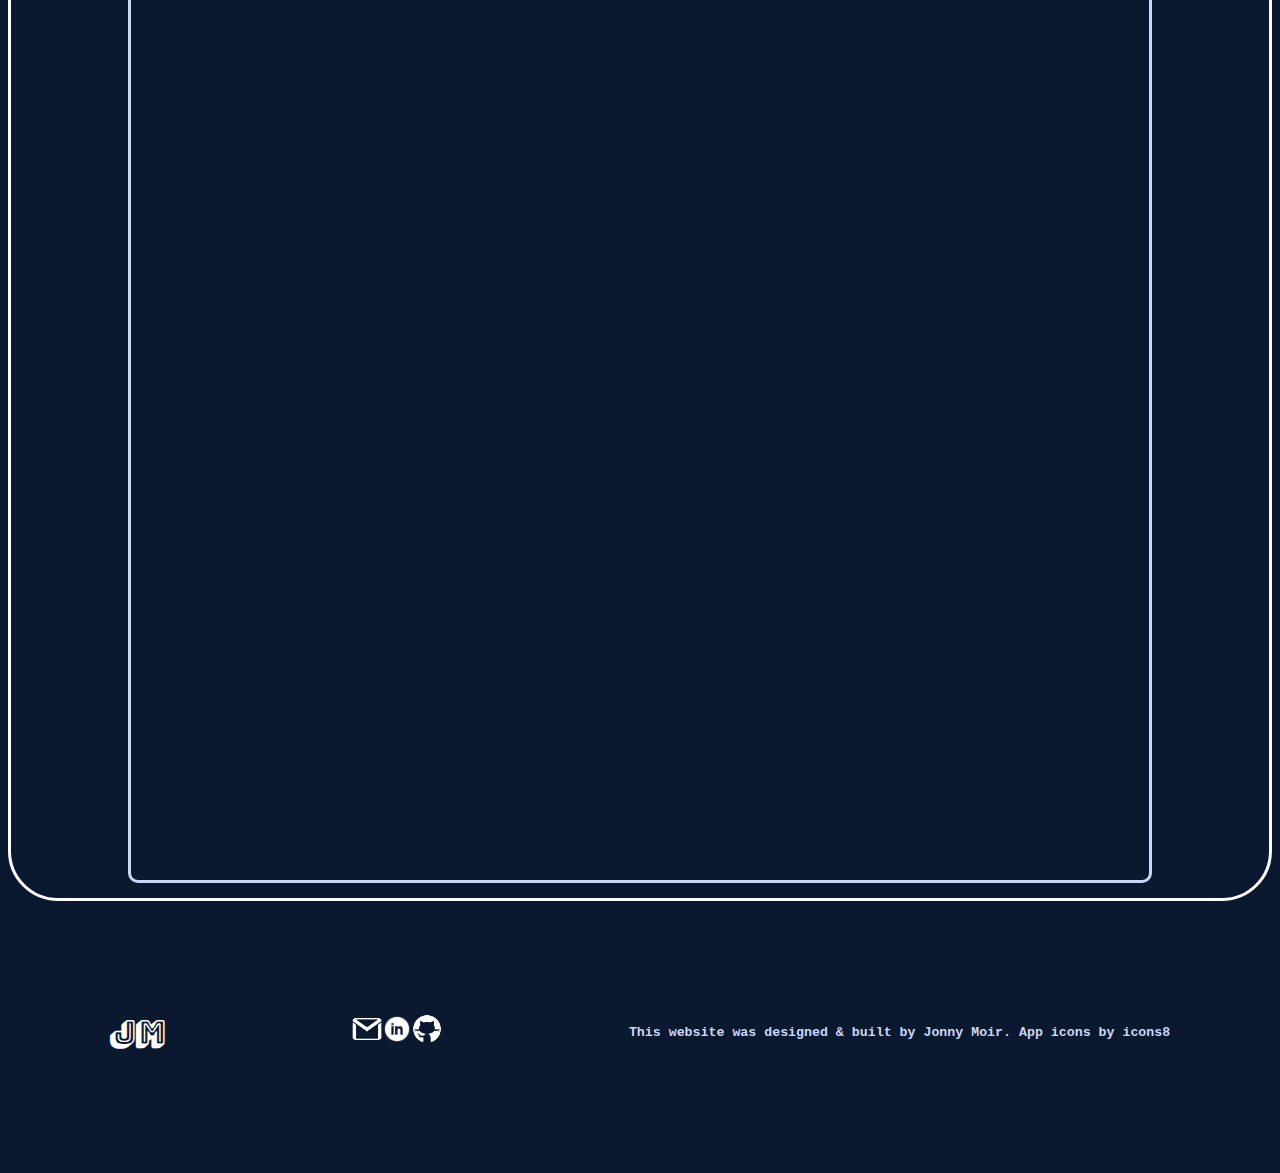
<file: pages/case6.html>
<!DOCTYPE html>
<html lang="en">
  <head>
    <meta charset="UTF-8">
    <meta http-equiv="X-UA-Compatible" content="IE=edge">
    <meta name="viewport" content="width=device-width, initial-scale=1.0">
    <title>Pizza Cats!</title>
    <link rel="stylesheet" href="../styles.css">
    <link rel="preconnect" href="https://fonts.googleapis.com">
    <link rel="preconnect" href="https://fonts.gstatic.com" crossorigin>
      <link href="https://fonts.googleapis.com/css2?family=Bungee+Shade&display=swap" 
      rel="stylesheet">
  </head>
  
  <body>
      <!-- (A) MENU WRAPPER -->
      <nav id="hamnav">
        <!-- (B) THE HAMBURGER -->
        <label for="hamburger">&#9776;</label>
        <input type="checkbox" id="hamburger"/>
        <!-- (C) MENU ITEMS -->
        <div id="hamitems">
          <a href="../index.html">Home</a>
          <a href="about.html">About</a>
          <a href="experience.html">Experience</a>
          <a href="portfolio.html">Portfolio</a>
          <a href="contact.html">Contact</a>
        </div>
      </nav>


        <main>
          <div class="container2">
            <h1>Pizza Cats Project</h1>
              <img src="../images/welcome2.png" width="10%" height="auto">
              <img src="../images/home.jpeg">
                
                <h2>Intro</h2>
                <p>This project was 
                </p>

                <div class="gitInfo">
                  <h2>GitHub Code</h2>
                  <p>Here is a link to the code for this project<br>(Just click on the GitHub logo)</p>
                  <a href="https://github.com/mojonny/samCat" title="Check out my GitHub" target="_blank">
                  <img height="50vw"  alt="GitHub" src="../images/Link-Logos/icons8-github-50.png">
                
                  <h2>Go Live![UNDER CONSTRUCTION!***</h2>
                  <a href="https://sam-cat-client-ldk10bn4i-mojonny.vercel.app/" target="_blank">Check out the site here!</a>
                </div>

                <div>
                  <p>I have also loaded a site preview below:[UNDER CONSTRUCTION TOO!]***</p>
                  <iframe class="preview" src="https://samcat-client.onrender.com"></iframe>
                </div>
            
        </main>

        <footer>
          <a href="../index.html"><div class="mylogo">JM</div></a>
          <ul class="nav">
            <li><a href="mailto:moirjonathan@gmail.com" title="Email me" target="_blank">
              <img height="30vw" alt="gmail" src="../images/Link-Logos/icons8-gmail-logo-50.png"></a></li>
            <li><a href="https://www.linkedin.com/in/jonathanmoir" title="Connect with me on Linkedin" target="_blank">
              <img height="30vw" alt="LinkedIn" src="../images/Link-Logos/icons8-linkedin-circled-64.png"></a></li>
            <li><a href="https://github.com/mojonny" title="Check out my GitHub" target="_blank">
              <img height="30vw"  alt="GitHub" src="../images/Link-Logos/icons8-github-50.png"></a></li>
          </ul>
          <div class="footnote">This website was designed & built by Jonny Moir. App icons by icons8</div>
        </footer>

  </body>
</file>
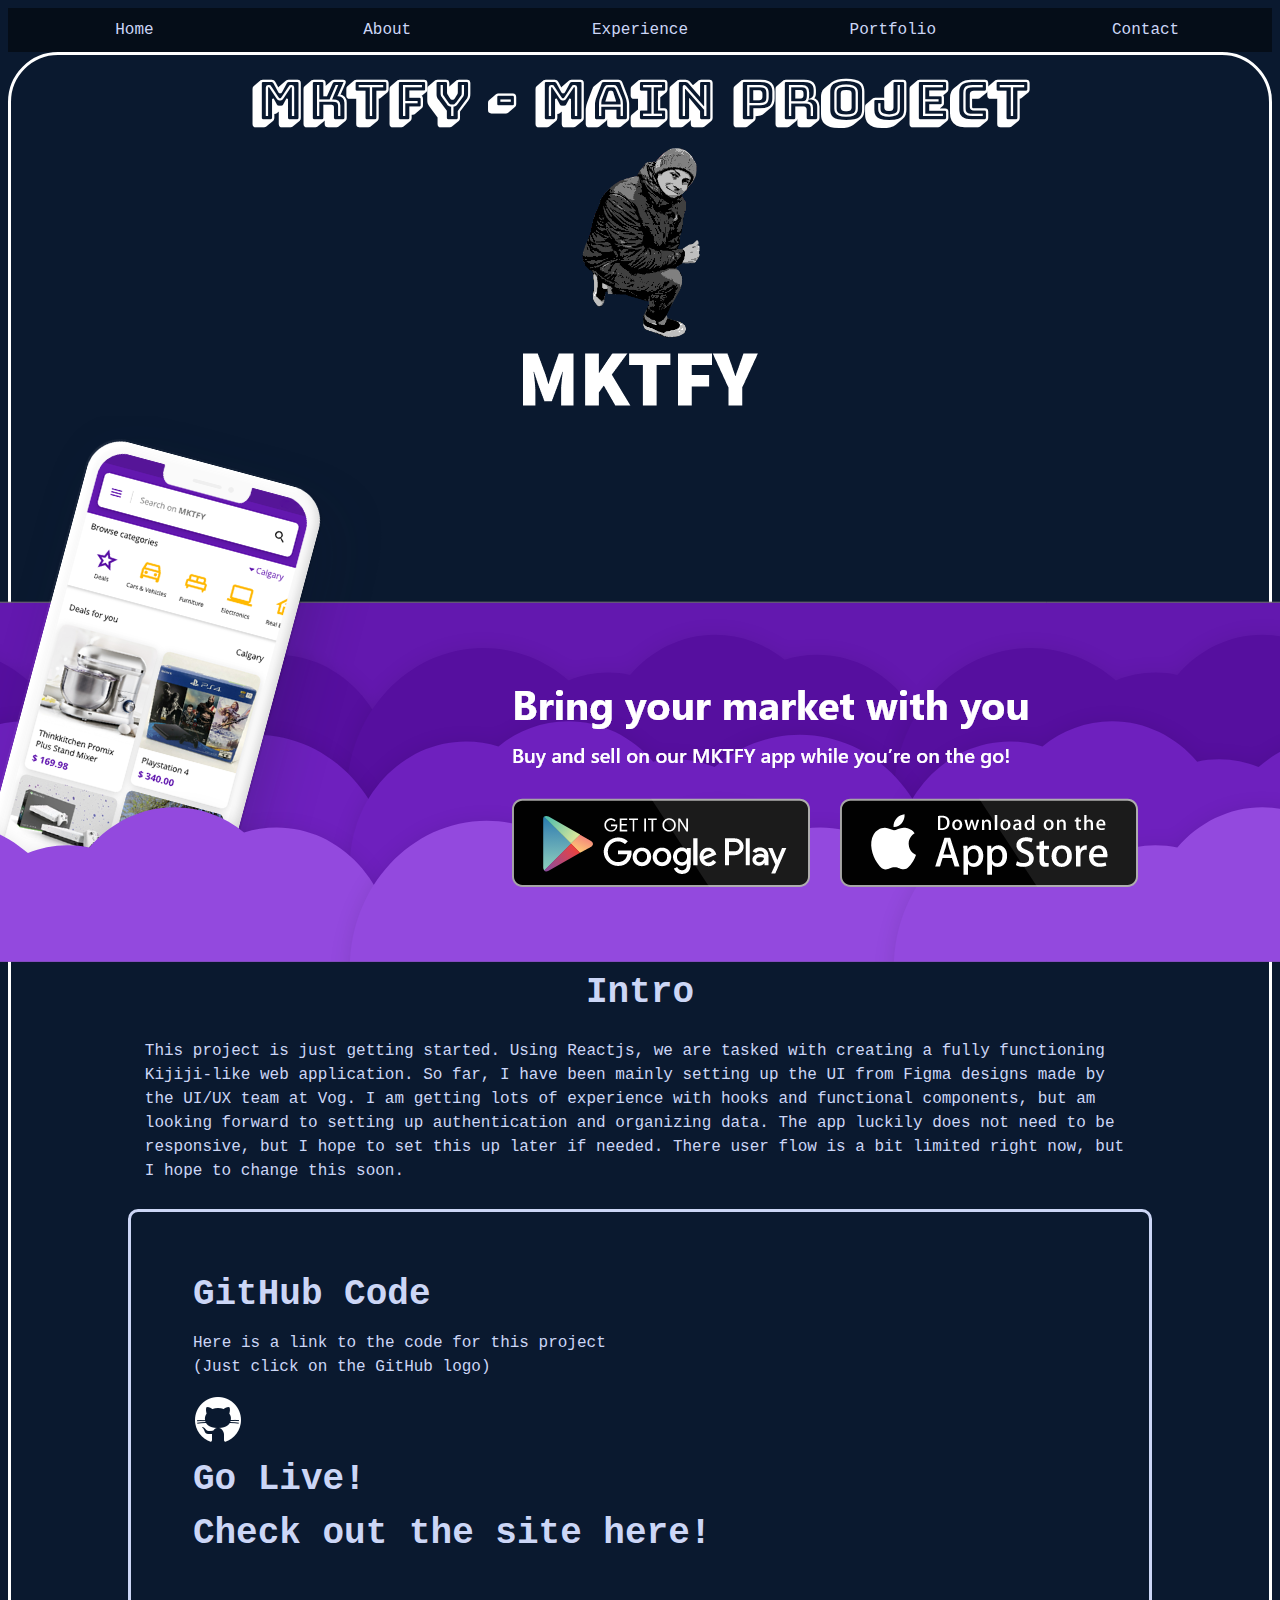
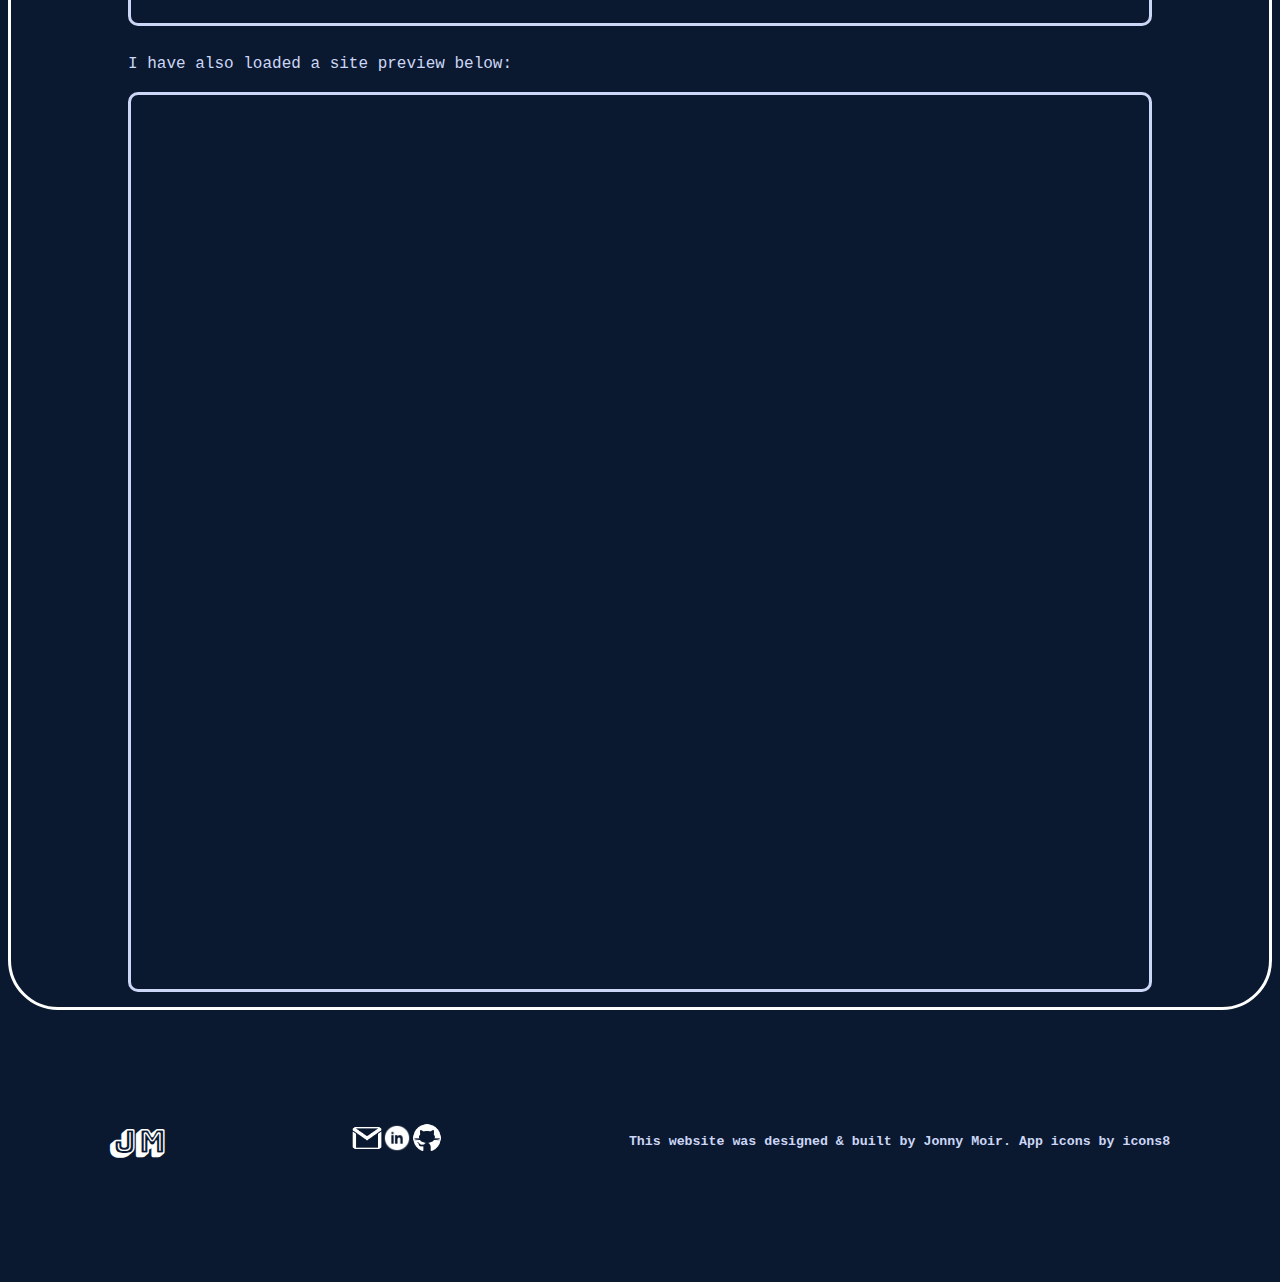
<file: pages/case7.html>
<!DOCTYPE html>
<html lang="en">
  <head>
    <meta charset="UTF-8">
    <meta http-equiv="X-UA-Compatible" content="IE=edge">
    <meta name="viewport" content="width=device-width, initial-scale=1.0">
    <title>MKTFY Site</title>
    <link rel="stylesheet" href="../styles.css">
    <link rel="preconnect" href="https://fonts.googleapis.com">
    <link rel="preconnect" href="https://fonts.gstatic.com" crossorigin>
      <link href="https://fonts.googleapis.com/css2?family=Bungee+Shade&display=swap" 
      rel="stylesheet">
  </head>
  
  <body>
      <!-- (A) MENU WRAPPER -->
      <nav id="hamnav">
        <!-- (B) THE HAMBURGER -->
        <label for="hamburger">&#9776;</label>
        <input type="checkbox" id="hamburger"/>
        <!-- (C) MENU ITEMS -->
        <div id="hamitems">
          <a href="../index.html">Home</a>
          <a href="about.html">About</a>
          <a href="experience.html">Experience</a>
          <a href="portfolio.html">Portfolio</a>
          <a href="contact.html">Contact</a>
        </div>
      </nav>


        <main>
          <div class="container2">
            <h1>MKTFY - Main Project</h1>
              <img src="../images/welcome2.png" width="10%" height="auto">
              <img src="../images/altLogo.png">
              <img src="../images/AppBanner1.png">
                
                <h2>Intro</h2>
                <p style="width:80%">This project is just getting started. Using Reactjs, we are tasked with creating a fully functioning Kijiji-like web application. So far, I have been mainly setting up the UI from Figma designs made by the UI/UX team at Vog. I am getting lots of experience with hooks and functional components, but am looking forward to setting up authentication and organizing data. The app luckily does not need to be responsive, but I hope to set this up later if needed. There user flow is a bit limited right now, but I hope to change this soon.
                </p>

                <div class="gitInfo">
                  <h2>GitHub Code</h2>
                  <p>Here is a link to the code for this project<br>(Just click on the GitHub logo)</p>
                  <a href="https://github.com/mojonny/MKTFY-Moir" title="Check out my GitHub" target="_blank">
                  <img height="50vw"  alt="GitHub" src="../images/Link-Logos/icons8-github-50.png">
                
                  <a href="https://mktfy-moir.vercel.app/?" target="_blank">
                    <h2>Go Live!</h2>
                    <h2>Check out the site here!</h2></a>
                  </a>
                </div>

                <div>
                  <p>I have also loaded a site preview below:</p>
                  <iframe class="preview" src="https://mktfy-moir.vercel.app/?"></iframe>
                </div>
            
        </main>

        <footer>
          <a href="../index.html"><div class="mylogo">JM</div></a>
          <ul class="nav">
            <li><a href="mailto:moirjonathan@gmail.com" title="Email me" target="_blank">
              <img height="30vw" alt="gmail" src="../images/Link-Logos/icons8-gmail-logo-50.png"></a></li>
            <li><a href="https://www.linkedin.com/in/jonathanmoir" title="Connect with me on Linkedin" target="_blank">
              <img height="30vw" alt="LinkedIn" src="../images/Link-Logos/icons8-linkedin-circled-64.png"></a></li>
            <li><a href="https://github.com/mojonny" title="Check out my GitHub" target="_blank">
              <img height="30vw"  alt="GitHub" src="../images/Link-Logos/icons8-github-50.png"></a></li>
          </ul>
          <div class="footnote">This website was designed & built by Jonny Moir. App icons by icons8</div>
        </footer>

  </body>
</file>
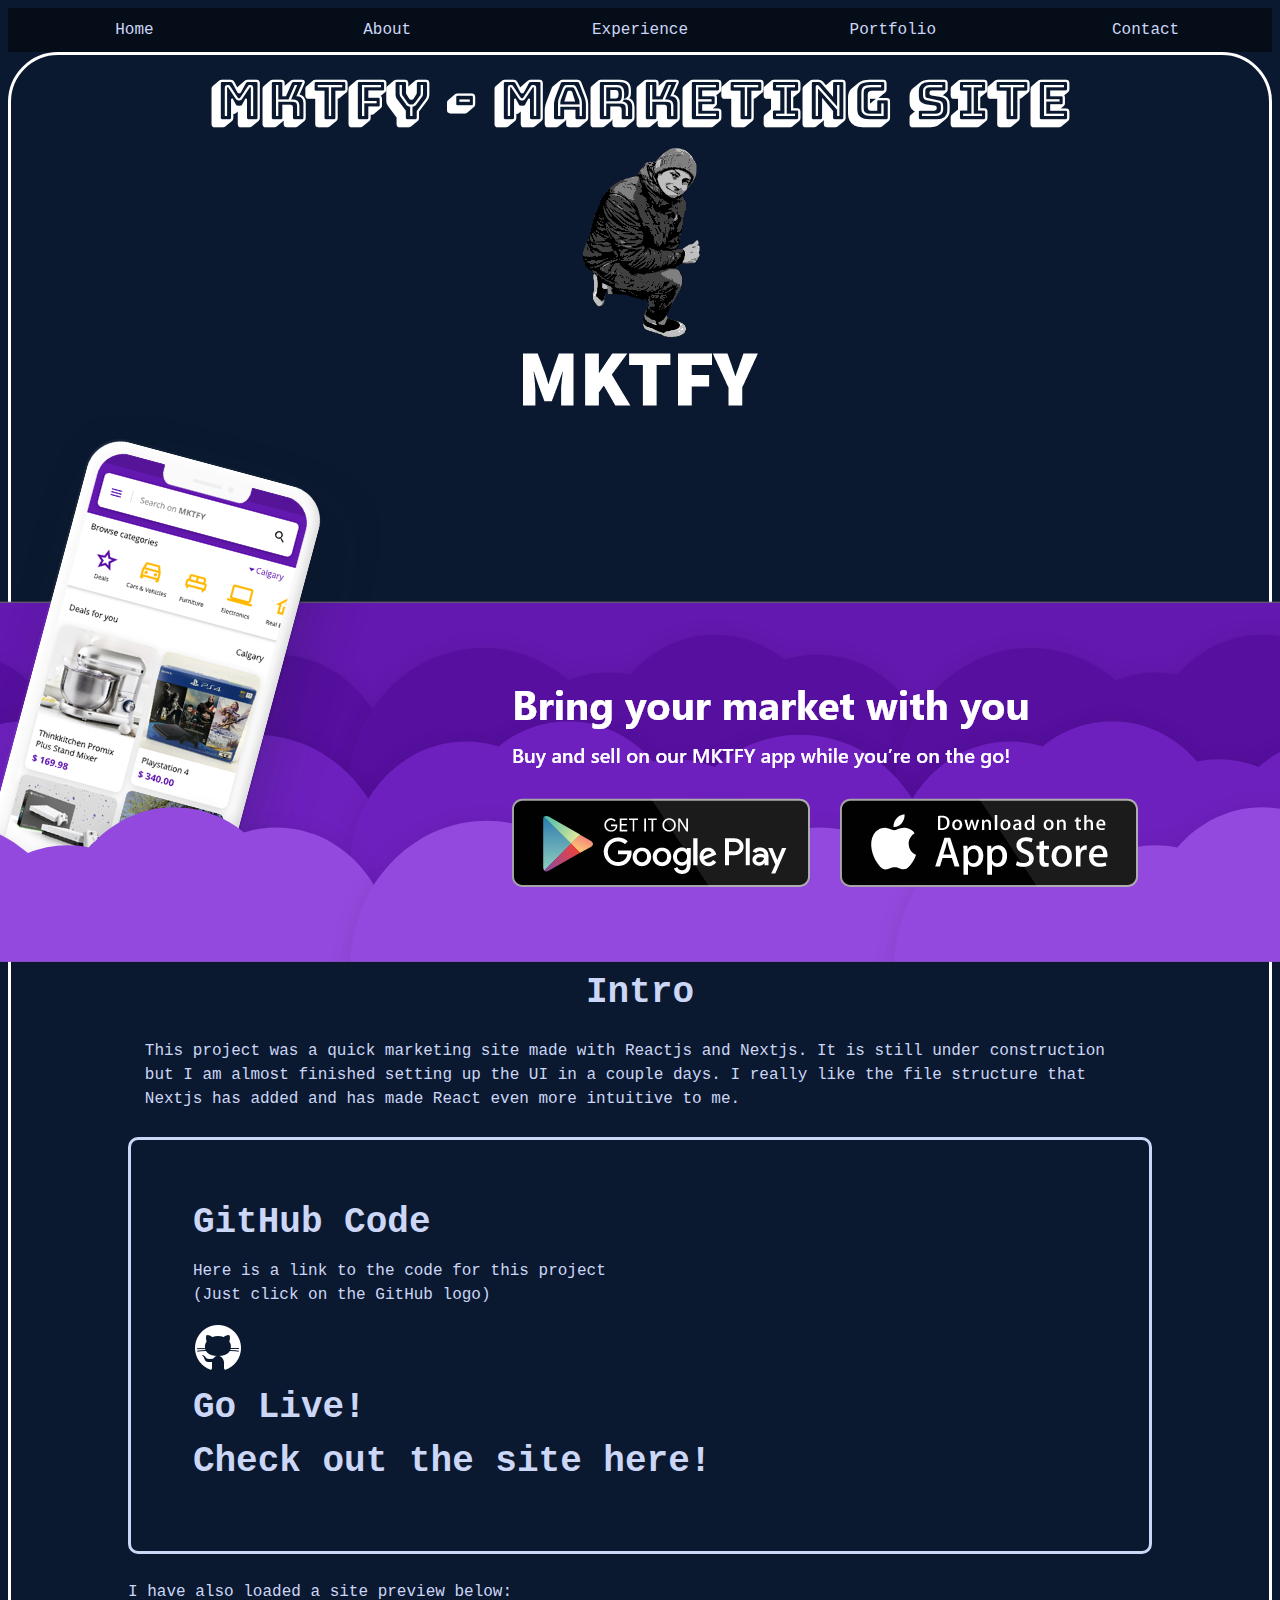
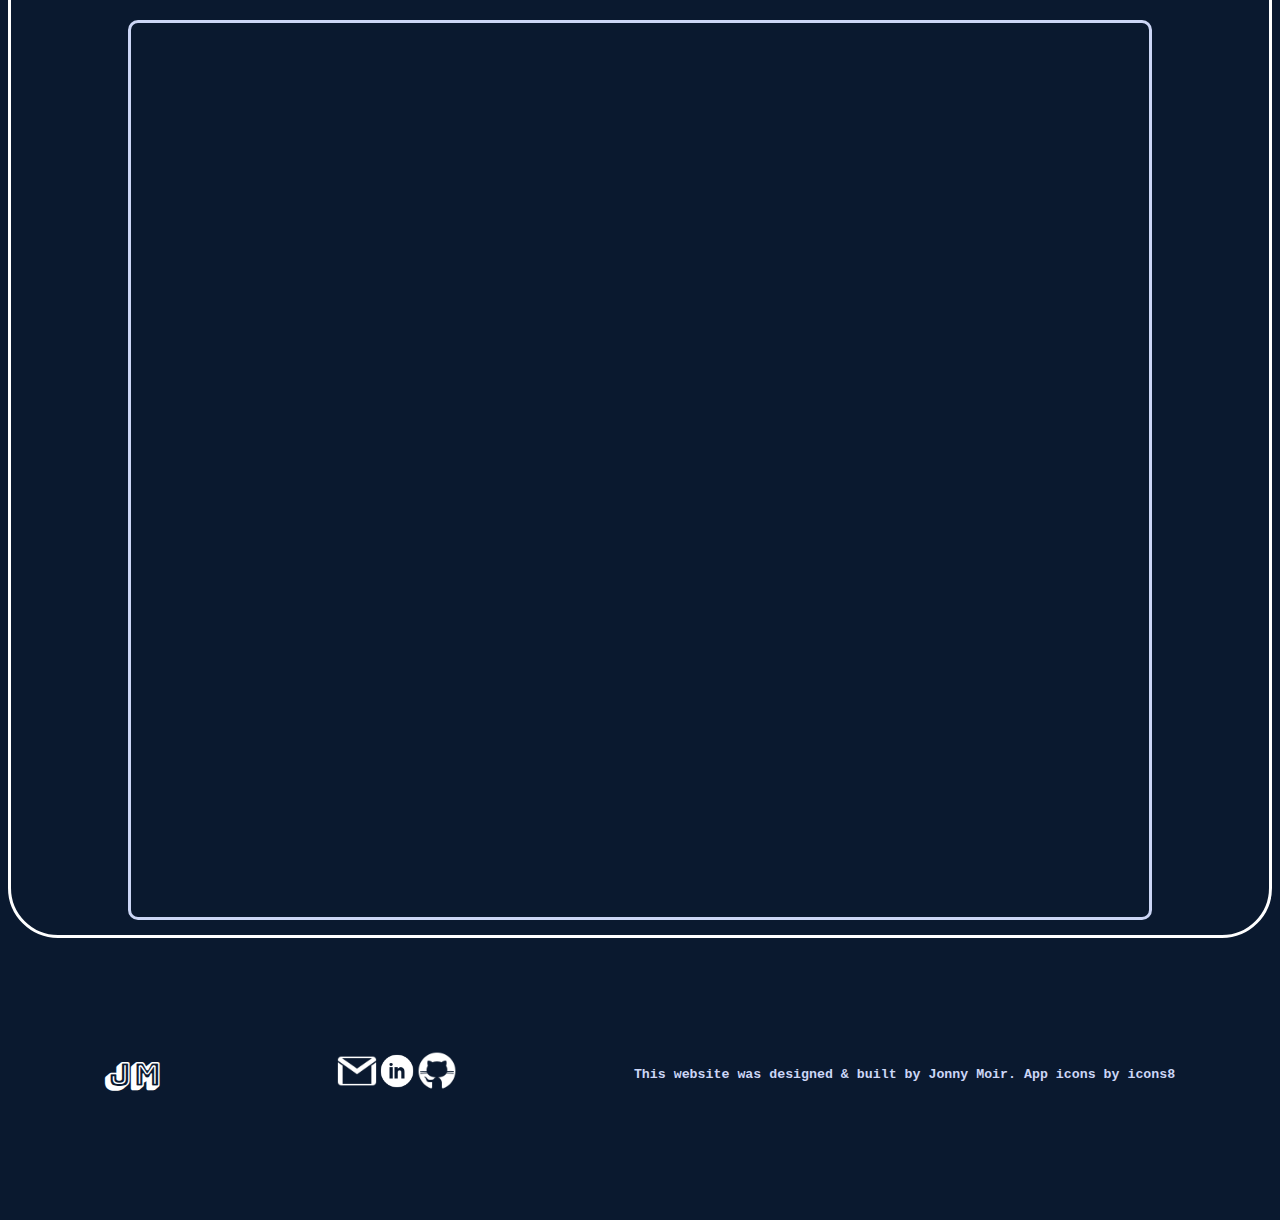
<file: pages/case8.html>
<!DOCTYPE html>
<html lang="en">
  <head>
    <meta charset="UTF-8">
    <meta http-equiv="X-UA-Compatible" content="IE=edge">
    <meta name="viewport" content="width=device-width, initial-scale=1.0">
    <title>MKTFY-Marketing Site</title>
    <link rel="stylesheet" href="../styles.css">
    <link rel="preconnect" href="https://fonts.googleapis.com">
    <link rel="preconnect" href="https://fonts.gstatic.com" crossorigin>
      <link href="https://fonts.googleapis.com/css2?family=Bungee+Shade&display=swap" 
      rel="stylesheet">
  </head>
  
  <body>
      <!-- (A) MENU WRAPPER -->
      <nav id="hamnav">
        <!-- (B) THE HAMBURGER -->
        <label for="hamburger">&#9776;</label>
        <input type="checkbox" id="hamburger"/>
        <!-- (C) MENU ITEMS -->
        <div id="hamitems">
          <a href="../index.html">Home</a>
          <a href="about.html">About</a>
          <a href="experience.html">Experience</a>
          <a href="portfolio.html">Portfolio</a>
          <a href="contact.html">Contact</a>
        </div>
      </nav>


        <main>
          <div class="container2">
            <h1>MKTFY - Marketing Site</h1>
              <img src="../images/welcome2.png" width="10%" height="auto">
              <img src="../images/altLogo.png">
              <img src="../images/AppBanner1.png">
                
                <h2>Intro</h2>
                <p style="width:80%">This project was a quick marketing site made with Reactjs and Nextjs. It is still under construction but I am almost finished setting up the UI in a couple days. I really like the file structure that Nextjs has added and has made React even more intuitive to me.
                </p>

                <div class="gitInfo">
                  <h2>GitHub Code</h2>
                  <p>Here is a link to the code for this project<br>(Just click on the GitHub logo)</p>
                  <a href="https://github.com/mojonny/mktfy-marketing-site" title="Check out my GitHub" target="_blank">
                  <img height="50vw"  alt="GitHub" src="../images/Link-Logos/icons8-github-50.png">
                
                 
                  <a href="https://mktfy-marketing-site.vercel.app/" target="_blank">
                    <h2>Go Live!</h2>
                    <h2>Check out the site here!</h2></a>
                </div>

                <div>
                  <p>I have also loaded a site preview below:</p>
                  <iframe class="preview" src="https://mktfy-marketing-site.vercel.app/"></iframe>
                </div>
            
        </main>

        <footer>
          <a href="../index.html"><div class="mylogo">JM</div></a>
          <ul class="nav">
            <li><a href="mailto:moirjonathan@gmail.com" title="Email me" target="_blank">
              <img height="40vw" alt="gmail" src="../images/Link-Logos/icons8-gmail-logo-50.png"></a></li>
            <li><a href="https://www.linkedin.com/in/jonathanmoir" title="Connect with me on Linkedin" target="_blank">
              <img height="40vw" alt="LinkedIn" src="../images/Link-Logos/icons8-linkedin-circled-64.png"></a></li>
            <li><a href="https://github.com/mojonny" title="Check out my GitHub" target="_blank">
              <img height="40vw"  alt="GitHub" src="../images/Link-Logos/icons8-github-50.png"></a></li>
          </ul>
          <div class="footnote">This website was designed & built by Jonny Moir. App icons by icons8</div>
        </footer>

  </body>
</file>
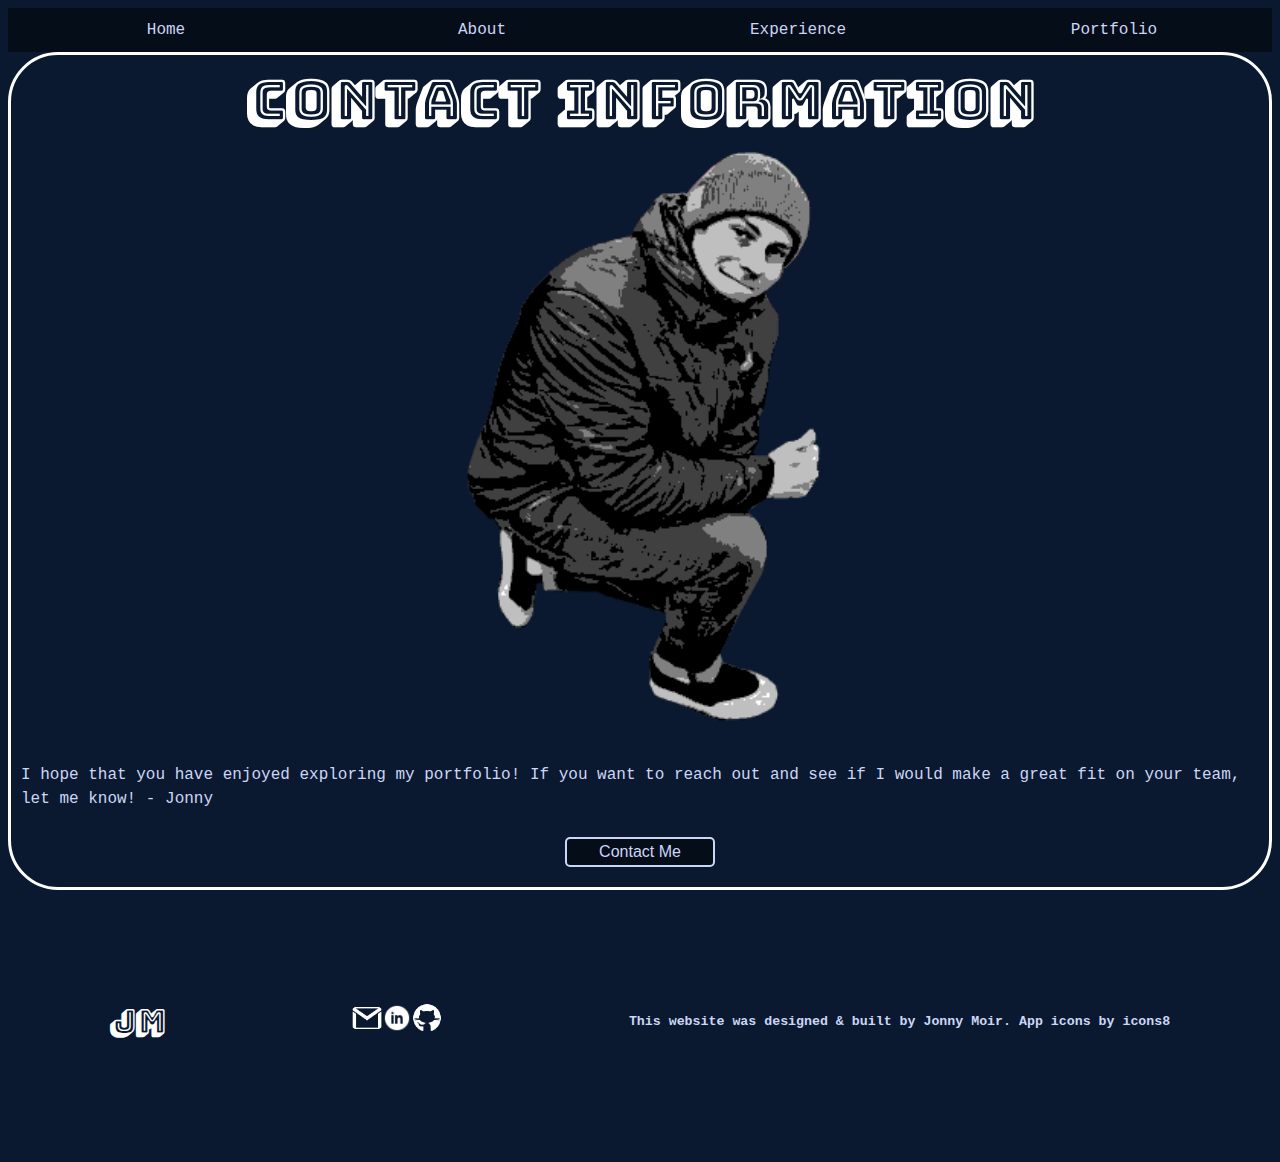
<file: pages/contact.html>
<!DOCTYPE html>
<html lang="en">
  <head>
    <meta charset="UTF-8">
    <meta http-equiv="X-UA-Compatible" content="IE=edge">
    <meta name="viewport" content="width=device-width, initial-scale=1.0">
    <title>Contact Jonny Moir</title>
    <link rel="stylesheet" href="../styles.css">
    <link rel="preconnect" href="https://fonts.googleapis.com">
    <link rel="preconnect" href="https://fonts.gstatic.com" crossorigin>
      <link href="https://fonts.googleapis.com/css2?family=Bungee+Shade&display=swap" 
      rel="stylesheet">
  </head>
  
  <body>
      <!-- (A) MENU WRAPPER -->
      <nav id="hamnav">
        <!-- (B) THE HAMBURGER -->
        <label for="hamburger">&#9776;</label>
        <input type="checkbox" id="hamburger"/>
        <!-- (C) MENU ITEMS -->
        <div id="hamitems">
          <a href="../index.html">Home</a>
          <a href="about.html">About</a>
          <a href="experience.html">Experience</a>
          <a href="portfolio.html">Portfolio</a>
        </div>
      </nav>


        <main>
          <div class="container2">
            <h1>Contact Information</h1>
              <img src="../images/welcome2.png" width="30%" height="auto">
                <p>I hope that you have enjoyed exploring my portfolio! If you want to reach out
                  and see if I would make a great fit on your team, let me know!
                - Jonny
                </p>

            <div class="call">
              <button><a class="email-link" href="mailto:moirjonathan@gmail.com" target="_blank">
              Contact Me</a></button>
            </div>
          </div>
        </main>

        <footer>
          <a href="../index.html"><div class="mylogo">JM</div></a>
          <ul class="nav">
            <li><a href="mailto:moirjonathan@gmail.com" title="Email me" target="_blank">
              <img height="30vw" alt="gmail" src="../images/Link-Logos/icons8-gmail-logo-50.png"></a></li>
            <li><a href="https://www.linkedin.com/in/jonathanmoir" title="Connect with me on Linkedin" target="_blank">
              <img height="30vw" alt="LinkedIn" src="../images/Link-Logos/icons8-linkedin-circled-64.png"></a></li>
            <li><a href="https://github.com/mojonny" title="Check out my GitHub" target="_blank">
              <img height="30vw"  alt="GitHub" src="../images/Link-Logos/icons8-github-50.png"></a></li>
          </ul>
          <div class="footnote">This website was designed & built by Jonny Moir. App icons by icons8</div>
        </footer>

  </body>
</file>
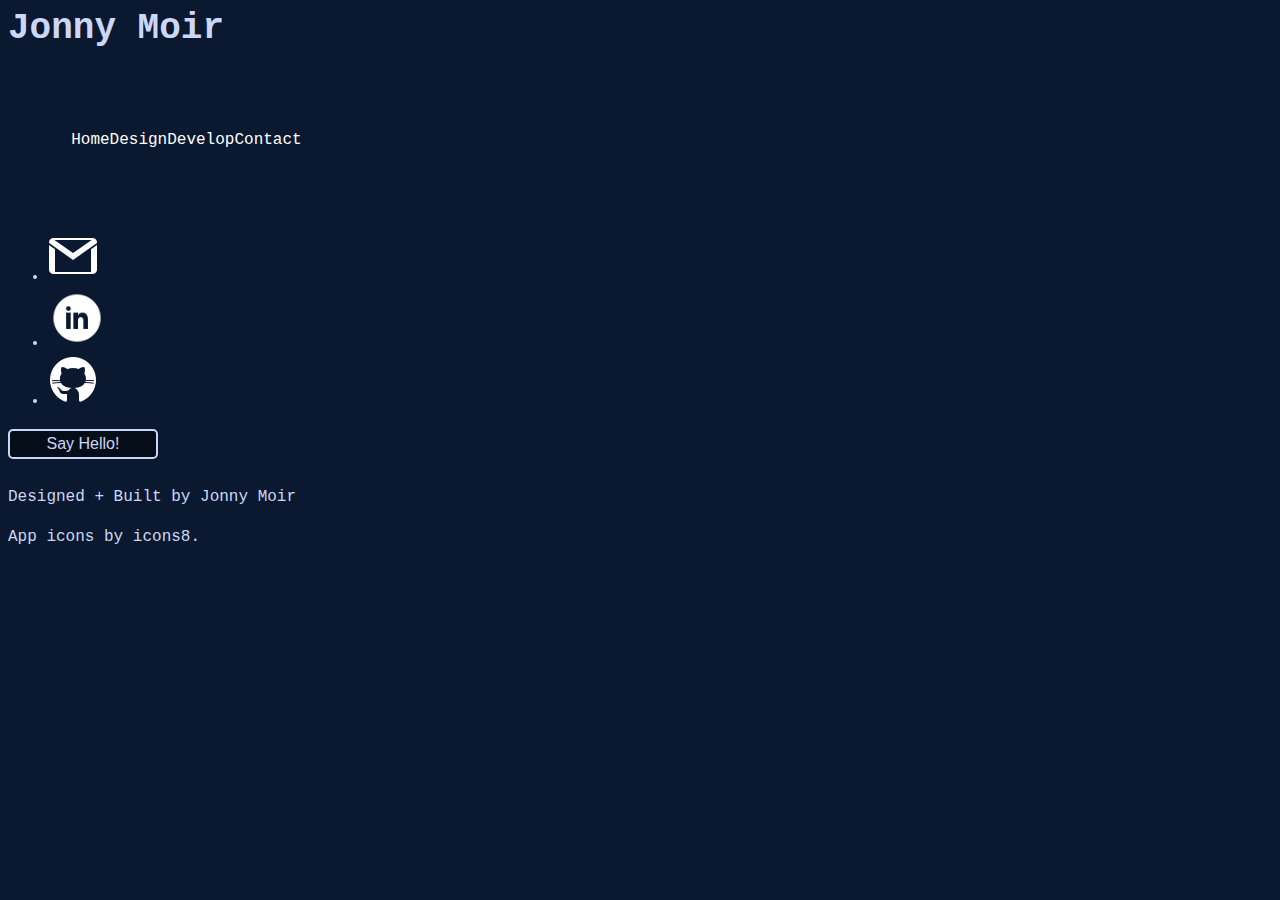
<file: pages/design.html>
<!DOCTYPE html>
<html lang="en">
  <head>
    <meta charset="UTF-8">
    <meta http-equiv="X-UA-Compatible" content="IE=edge">
    <meta name="viewport" content="width=device-width, initial-scale=1.0">
    <title>About Jonny Moir</title>
    <link rel="stylesheet" href="../styles.css">
  </head>
  
  <body>
        <div class="header">
              <h2>Jonny Moir</h2>
                <div class="links">
                  <ul class="nav">
                  <li><a href="../index.html">Home</a></li>
                  <li><a href="design.html">Design</a></li>
                  <li><a href="development.html">Develop</a></li>
                  <li><a href="contact.html">Contact</a></li>
                  </ul>

                  <ul class="social"> 
                    <li class="gmail">
                      <a class="email-link" href="mailto:moirjonathan@gmail.com"
                      title="Email me" target="_blank">
                      <img alt="gmail" src="../images/Link-Logos/icons8-gmail-logo-50.png"></a>
                    </li>
                    <li class="LinkedIn">
                      <a href="https://www.linkedin.com/in/jonathanmoir" 
                      title="Connect with me on Linkedin" target="_blank">
                      <img alt="LinkedIn" src="../images/Link-Logos/icons8-linkedin-circled-64.png" style="height:58px; width:58px"></a>
                    </li>
                    <li class="GitHub">
                      <a href="https://github.com/mojonny" 
                      title="Check out my GitHub" target="_blank">
                      <img alt="GitHub" src="../images/Link-Logos/icons8-github-50.png" style="height:50px; width:50px"></a>
                      </li>
                  </ul>
                </div>
        </div>

        <main>
          <div class="call">
          <button><a class="email-link" href="mailto:moirjonathan@gmail.com">Say Hello!</a></button>
          </div>
        </main>

        <div class="footer">
          <p>Designed + Built by Jonny Moir</p>
          <p>App icons by icons8.</p>
        </div>

  </body>
</file>
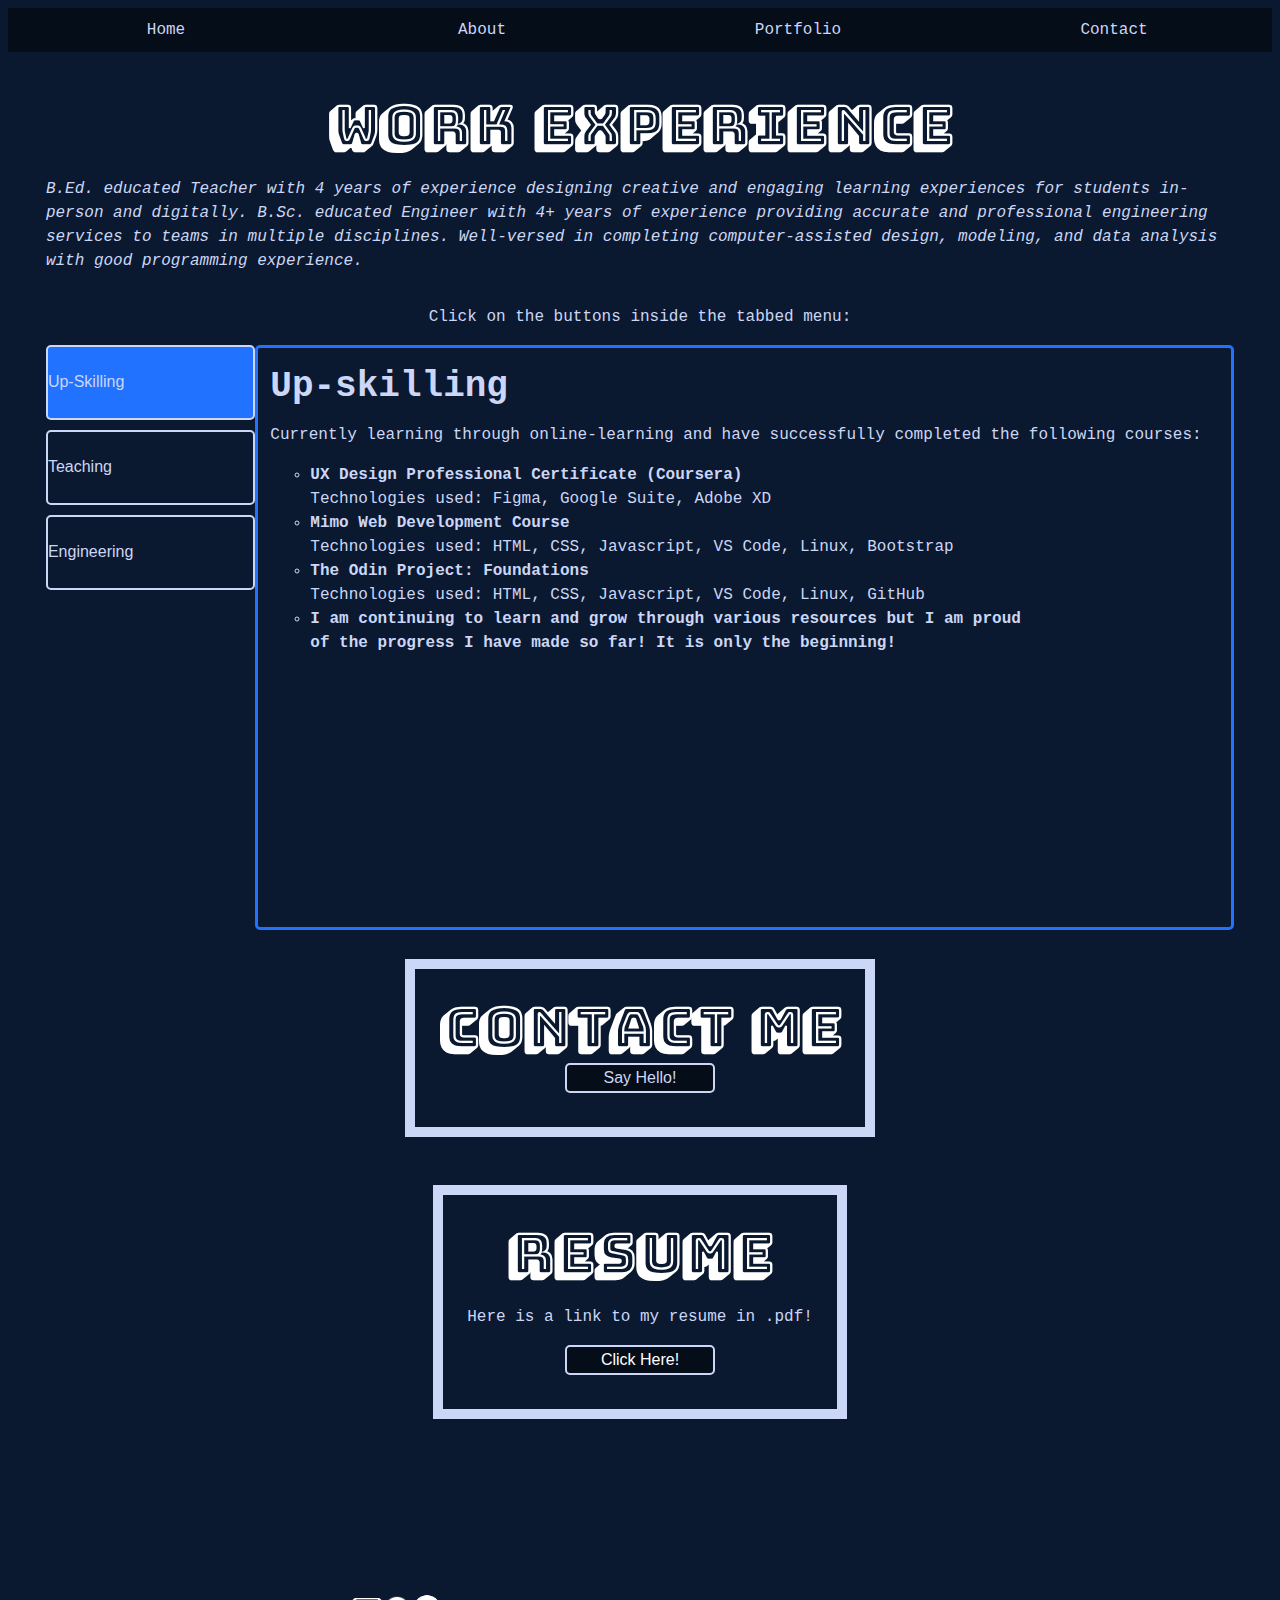
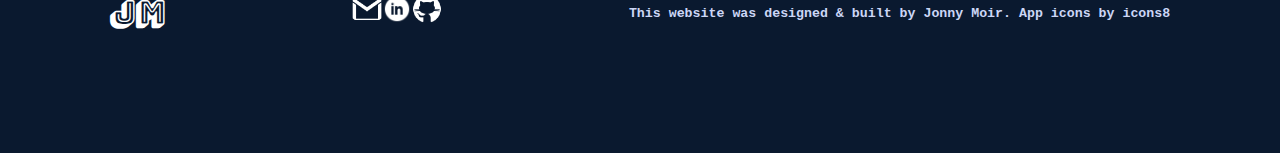
<file: pages/experience.html>
<!DOCTYPE html>
<html lang="en">
  <head>
    <meta charset="UTF-8">
    <meta http-equiv="X-UA-Compatible" content="IE=edge">
    <meta name="viewport" content="width=device-width, initial-scale=1.0">
    <title>About Jonny Moir</title>
    <link rel="stylesheet" href="../styles.css">
      <link rel="preconnect" href="https://fonts.googleapis.com">
        <link rel="preconnect" href="https://fonts.gstatic.com" crossorigin>
          <link href="https://fonts.googleapis.com/css2?family=Bungee+Shade&display=swap" 
          rel="stylesheet">
  </head>
  
  <body>  
      <!-- (A) MENU WRAPPER -->
      <nav id="hamnav">
        <!-- (B) THE HAMBURGER -->
        <label for="hamburger">&#9776;</label>
        <input type="checkbox" id="hamburger"/>
        <!-- (C) MENU ITEMS -->
        <div id="hamitems">
          <a href="../index.html">Home</a>
          <a href="about.html">About</a>
          <a href="portfolio.html">Portfolio</a>
          <a href="contact.html">Contact</a>
        </div>
      </nav>

      <main>
        <div class="container">  
          <h1>Work Experience</h1>
            <p><em>B.Ed. educated Teacher with 4 years of experience designing creative and 
            engaging learning experiences for students in-person and digitally. B.Sc. 
            educated Engineer with 4+ years of experience providing accurate and professional 
            engineering services to teams in multiple disciplines. Well-versed in completing 
            computer-assisted design, modeling, and data analysis with 
            good programming experience.</em></p>
  
          <p>Click on the buttons inside the tabbed menu:</p>

          <div class="resTable">
          <div class="tab">
            <button class="tablinks" onclick="openJob(event, 'Skill')" id="defaultOpen">Up-Skilling</button>
            <button class="tablinks" onclick="openJob(event, 'Teach')">Teaching</button>
            <button class="tablinks" onclick="openJob(event, 'Civil')">Engineering</button>
          </div>
          
          <div id="Skill" class="tabcontent">
            <br><h2>Up-skilling</h2>
                <p>Currently learning through online-learning and have successfully completed the
                following courses:</p>
                <ul class="courses">
                  <li><strong>UX Design Professional Certificate (Coursera)</strong><br>
                  Technologies used: Figma, Google Suite, Adobe XD</li>
                  <li><strong>Mimo Web Development Course</strong><br>
                  Technologies used: HTML, CSS, Javascript, VS Code, Linux, Bootstrap</li>
                  <li><strong>The Odin Project: Foundations</strong><br>
                  Technologies used: HTML, CSS, Javascript, VS Code, Linux, GitHub</li>
                  <li><strong>I am continuing to learn and grow through various resources but I am proud of the
                    progress I have made so far! It is only the beginning!</strong></li>
                </ul>
          </div>
          
          <div id="Teach" class="tabcontent">
            <br><h2>Teaching</h2>
                <p>Educator - 2019 - 2022 | Calgary Board of Education | Calgary</p>
                  <ul class="courses">
                    <li>Plan and design lessons with short notice in many different subjects and 
                    grades</li>
                    <li>Ability to build trusting relationships, and create a safe, positive, and 
                    productive learning environment</li>
                    <li>Continuous professional learning, collaboration, and deep reflection</li>
                    <li>Follow appropriate timetables and instructional plans</li>
                    <li>Regularly assess student performance and communicate results to students, parents/legal 
                    guardians, and school administration</li>
                    <li>Communicate with learners/parents/legal guardians, school team, and district personnel 
                    where necessary</li>
                  </ul> 
          </div>
          
          <div id="Civil" class="tabcontent">
            <br><h2>Engineering</h2>
                <p>Civil Designer - 2015 - 2018 | EXP inc. | Calgary </p>
                  <ul class="courses">
                    <li>Provide drafting and design services on complex Land Development projects including 
                    large-scale residential, industrial, and commercial developments in and around Calgary</li>
                    <li>Part of the Technology Development team to implement innovative practices and staff 
                    training Engineering record drawing preparation for various projects</li>
                    <li>Construction inspection on projects in Calgary and Area as required</li>
                    <li>Resolving construction issues with the assistance of the site project manager and 
                    field supervisors</li>
                    <li>Quantity measurements, daily reporting, and participation in construction meetings</li>
                    <li>Completion of construction as-built for record keeping/approval purposes</li>
                  </ul>
  
                <p>Design/Monitoring Engineer - 2013 - 2015 | HCM Contractors | Calgary</p>
                  <ul class="courses">
                    <li>Interpret drawings and specifications for field crews and craft, prepare 
                    work plans and work packages, order and schedule material deliveries</li>
                    <li>Perform takeoffs from drawings, generate change orders reviewed by the 
                    Project Manager, provide field support and supervise subcontractor operations</li>
                    <li>Edit existing drawings and input field notes into drawing base plans for 
                    proposals, reports, and presentations.</li>
                    <li>Provide support in the design of new equipment and monitoring solutions based 
                    on engineering instructions, client standards, regulatory codes of practice, and 
                    technical specifications.</li>
                    <li>Work alone and follow a schedule performing a variety of field operations at 
                    various sites in the city.</li>
                    <li>Supervise, coordinate and schedule the activities of laborers and operators in 
                    shot-crete shoring, drilling, and other heavy equipment.</li>
                  </ul>
                </div>
              </div>

          <div class="contact">
            <h1>Contact Me</h1>
              <button><a class="email-link" href="mailto:moirjonathan@gmail.com" 
              target="_blank"> Say Hello! </a></button>
          </div>

          <div class="resume"> 
            <h1>Resume</h1>
            <p>Here is a link to my resume in .pdf!</p>
            <button><a href="../files/MoirResume.pdf" target="_blank">Click Here!</a></button>
          </div> 

        </div>

          <script src="../script.js"></script>
      </main>

      <footer>
        <a href="../index.html"><div class="mylogo">JM</div></a>
        <ul class="nav">
          <li><a href="mailto:moirjonathan@gmail.com" title="Email me" target="_blank">
            <img height="30vw" alt="gmail" src="../images/Link-Logos/icons8-gmail-logo-50.png"></a></li>
          <li><a href="https://www.linkedin.com/in/jonathanmoir" title="Connect with me on Linkedin" target="_blank">
            <img height="30vw" alt="LinkedIn" src="../images/Link-Logos/icons8-linkedin-circled-64.png"></a></li>
          <li><a href="https://github.com/mojonny" title="Check out my GitHub" target="_blank">
            <img height="30vw"  alt="GitHub" src="../images/Link-Logos/icons8-github-50.png"></a></li>
        </ul>
        <div class="footnote">This website was designed & built by Jonny Moir. App icons by icons8</div>
      </footer>
  </body>
</file>
<file: styles.css>
/* For the whole site  ------------------------------------------------------------------------*/
* {box-sizing:border-box;}

:root {
  --step--2: clamp(0.67rem, calc(0.71rem + -0.05vw), 0.69rem);
  --step--1: clamp(0.83rem, calc(0.77rem + 0.33vw), 1.00rem);
  --step-0: clamp(1.00rem, calc(0.80rem + 0.98vw), 1.50rem);
  --step-1: clamp(1.20rem, calc(0.79rem + 2.05vw), 2.25rem);
  --step-2: clamp(1.44rem, calc(0.68rem + 3.78vw), 3.38rem);
  --step-3: clamp(1.73rem, calc(0.43rem + 6.51vw), 5.06rem);
}


html {font-family: 'Courier New', monospace;}

h1 {
  color:#FFFFFF;
  font-family: 'Bungee Shade', cursive;
  font-size: var(--step-2);
  text-align: center;
  margin: 0;
}

h2 {
  color:#ccd6f6;
  font-size: var(--step-1);
  margin:0;
}

h3 {
    color:#ccd6f6;
    font-size: var(--step-0);
    margin:0;
}

body, .tablinks {
      font-size: var(--step--1);
      background: #0a192f;
      color:#ccd6f6;
}

p,li {
  line-height: 1.5;
  font-size: var(--step--1);
}

a {
  color: #FFFFFF;
  text-decoration: none;
  line-height: 1.5;
  font-size: var(--step--1);
}
      
footer {
        display: flex;
        justify-content: space-around;
        padding:3%;
        align-items: center;  
        font-weight: bolder;         
}
        
.mylogo {
         color:#FFFFFF;
         font-size: 2rem;
         font-family: 'Bungee Shade', cursive;
         margin: 0;
}
             
ul.nav {
        list-style-type: none;
        display: flex;
        padding:5%;
}

/* [ON BIG SCREEN] */
/* (A) WRAPPER */
#hamnav {
width: 100%;
background: #050d18;
position:sticky !important;
top:0 !important;
z-index: 999;
align-self: flex-start;
}
/* (B) HORIZONTAL MENU ITEMS */
#hamitems { display: flex;}

#hamitems a {
  flex-grow: 1;
  flex-basis: 0;
  padding: 10px;
  color: #ccd6f6;
  text-decoration: none;
  text-align: center;
}
#hamitems a:hover { background: #2172ff; }
/* (C) HIDE HAMBURGER */
#hamnav label, #hamburger { display: none; }
/* [ON SMALL SCREENS] */
@media screen and (max-width: 768px){
  /* (A) BREAK INTO VERTICAL MENU */
  #hamitems a {
    box-sizing: border-box;
    display: block;
    width: 100%;
    border-top: 1px solid #050d18;
  }
  /* (B) SHOW HAMBURGER ICON */
  #hamnav label { 
    display: inline-block; 
    color: white;
    background: #050d18;
    font-style: normal;
    font-size: 1.2em;
    padding: 10px;
  }
  /* (C) TOGGLE SHOW/HIDE MENU */
  #hamitems { display: none; }
  #hamnav input:checked ~ #hamitems { display: block; }
}

.footnote {
           font-size: .83em;
}

button {
        border:solid 2px;
        border-color: #ccd6f6;
        height: 30px;
        width: 150px;
        background-color: #050d18;
        border-radius: 5px;
        margin-bottom:10px;
}
/* For Home Page  ------------------------------------------------------------------------*/
.hero {
        display: flex;
        flex-direction: column;
        align-items: center;
        padding: 10px;
        border: thick double #2172ff;
        border-radius: 40px;
        max-width: 85%;
        margin: auto;
}

.bigtitle {
           color:#2172ff;
           font-family: 'Bungee Shade', cursive;
           letter-spacing: 2px;
           font-size: var(--step-3);
           text-align: center;
}

.respimage {
  max-width: 80px;
  object-fit:cover;
}

.landingcontainer {
  display: flex;
  flex-direction: column;
  align-items: center;
}


.intro, .gratitude {
        width: 95%;
        margin: 10px;
        border: solid 4px;
        border-radius: 0 20px 20px 20px;
        padding: 20px 20px 0 20px;
}

ul.gratlist {padding: 5px;}

li.gratitem {margin-bottom: 15px;}
  
a.gratlinks {
    color: #FFFFFF;
    text-decoration: underline;
}

.email-link {color:#ccd6f6;}
/* For About Page  ------------------------------------------------------------------------*/
.container1 {
  display:flex;
  flex-direction: column;
  margin: 0 2% 0 2%;
  width: 100%;
 }

.climbing, .building, .art, .funfacts {
  display:flex;
  flex-direction: column;
  padding: 10px;
  border: solid #ccd6f6 3px;
  border-radius: 0 30px 30px 30px;
  align-items: center;
  justify-content: center;
  margin-top: 5px;
}

.climb, .build, .arts {
  width: 50%;
  height: 40%;
  object-fit:contain;
  padding: 10px;
  border: solid #ccd6f6 3px;
}
/* For Experience Page  ------------------------------------------------------------------------*/
.container {
            display: flex;
            flex-direction: column;
            flex-wrap: wrap;
            justify-content: center;
            max-width: 100%;
            align-items: center;
            padding:3%;
           }
        
ul.courses {
            list-style-type:circle;
            max-width: 80%;
}

.about, .experience, .education {
  max-width: 100%;
  padding: 10px;
  margin: 10px;
  border: solid #ccd6f6 3px;
  border-radius: 0 30px 30px 30px;
}

.contact, .resume {
          display:flex;
          flex-direction: column;
          align-items: center;
          text-align: center;
          max-width: 80%;
          padding: 2%;
          margin: 2%;
          border: solid #ccd6f6 10px;
}

.resTable {
  display: flex;
  flex-direction: row;
}
/* Style the tab */
.tab {
  background-color: #0a192f;
  width: 25%;
  height: 50vh;
}

/* Style the buttons inside the tab */
.tab button {
  display: block;
  background-color: #0a192f;
  color: #ccd6f6;
  width: 100%;
  border: 2px solid #ccd6f6;
  height: 75px;
  outline: none;
  text-align: left;
  padding:0;
  cursor: pointer;
  transition: 1.0s;
  overflow: auto;
}

/* Change background color of buttons on hover */
.tab button:hover {
  background-color: #2172ff;
}

/* Create an active/current "tab button" class */
.tab button.active {
  background-color: #2172ff;
}

/* Style the tab content */
.tabcontent {
  float: left;
  padding: 0px 12px;
  border:#2172ff solid 3px;
  border-radius: 5px;
  height: 65vh;
  overflow: scroll;
  margin-bottom: 5px;

}

/* For Portfolio Page ------------------------------------------------------------------------*/
.frame {
 width: 100%;
 height: 70vh;
 margin: auto;
 border: 0;
}

.misc {
  padding: 5%;
  margin-top: 5%;
  border: solid #ccd6f6 3px;
  border-radius: 0 30px 30px 30px;
}

.card {
  margin: 5%;
  box-shadow: 0 4px 8px 0 rgba(234, 234, 229, 0.2);
  transition: 0.5s ease-in-out;
  object-fit: contain;
  width: 40%;
  display: flex;
  flex-direction: column;
  align-items: center;
  z-index: 10;
  border-radius: 10px;
  
}

.card:hover {
  transform: scale(1.20);

}

.proj {
  padding: 2px 16px;
}

.projects {
  display: flex;
  flex-wrap: wrap;
  justify-content: space-around;
  padding:3%;
  margin-top: 5%;
  border-top: solid #ccd6f6 10px;
  border-bottom: solid #ccd6f6 10px;
  z-index: -1;
}

.caseImage {
  object-fit:cover;
  width:100%;
  height:300px;
}

/* For Contact Page  ------------------------------------------------------------------------*/
.container2 {
  display:flex;
  flex-direction: column;
  align-items: center;
  justify-content: center;
  margin: auto;
  border: solid #ffffff; 
  border-radius:50px;
  padding: 10px;
  max-width: 100%;
  min-width: 0;
  gap: 10px;
 }

 /* Case 1 Page  ------------------------------------------------------------------------*/

 .figCase {
  display: flex;
  flex-direction: column;
  align-items: center;
  gap:5%;
  text-align: center;
  max-height: fit-content;
 }

 .preview {
  width:80vw;
  height:100vh;
  border: #ccd6f6 solid 3px;
  border-radius: 10px;
  padding: 5%;
 }

 /* Case 2 - Portfolio Site Page  ------------------------------------------------------------------------*/
 .gitInfo {
  width:80vw;
  border: #ccd6f6 solid 3px;
  border-radius: 10px;
  padding: 5%;
 }
</file>
